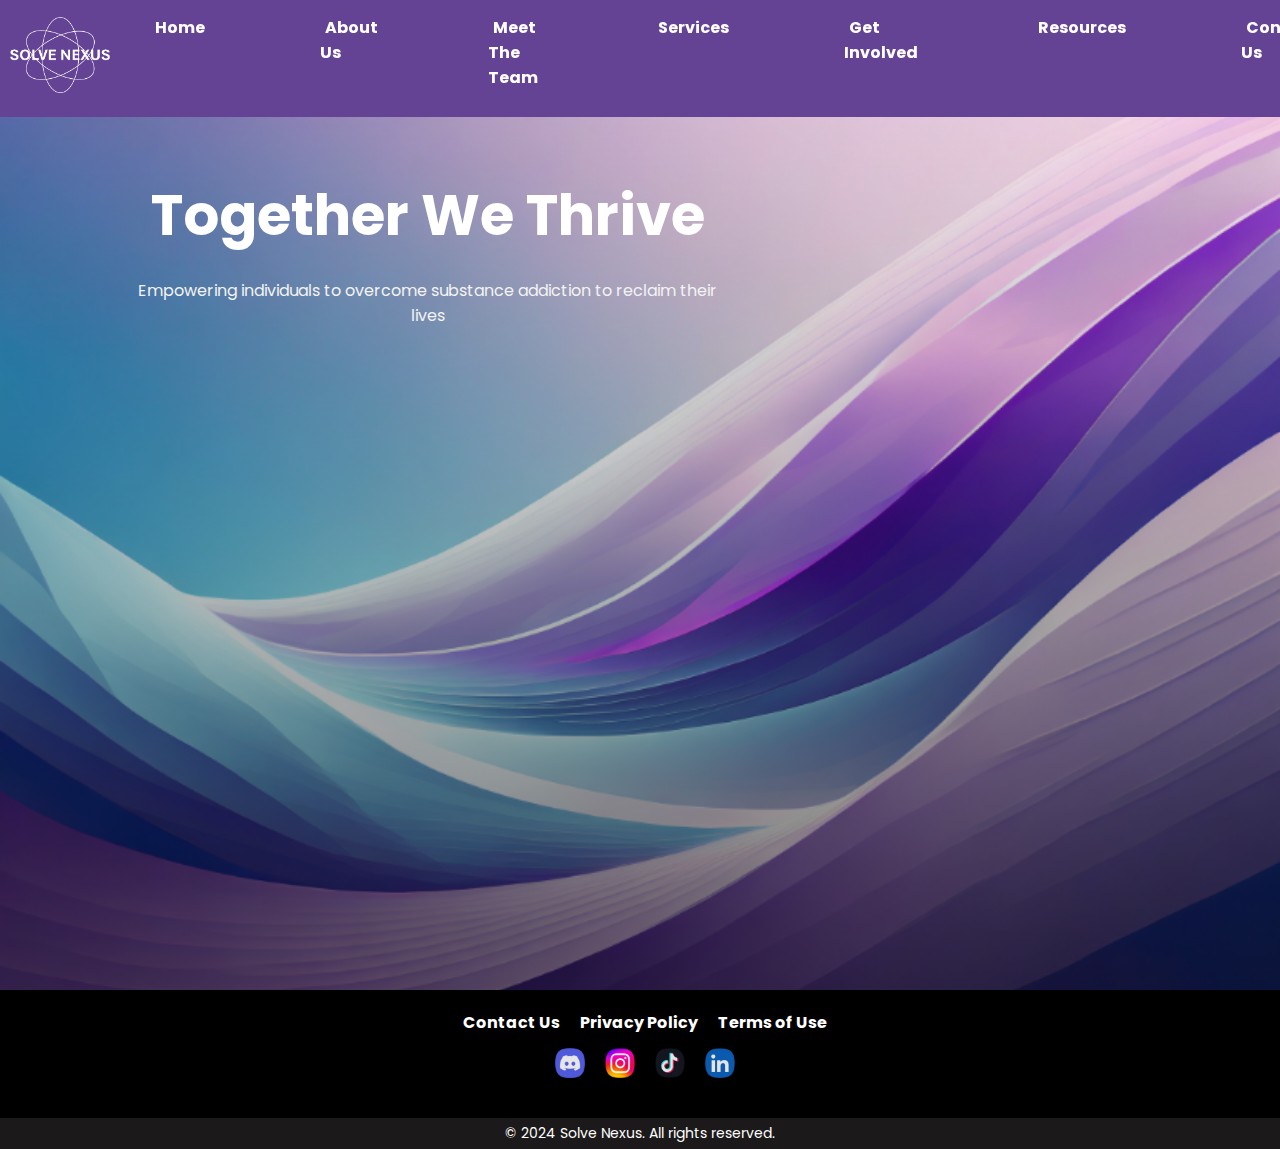
<file: index.html>
<!DOCTYPE html>
<html lang="en">
<head>
    <meta charset="UTF-8">
    <meta http-equiv="X-UA-Compatible" content="IE=edge">
    <meta name="viewport" content="width=device-width, initial-scale=1">
    <title>Solve Nexus - Together We Thrive</title>
    <link rel="stylesheet" href="https://cdnjs.cloudflare.com/ajax/libs/font-awesome/5.15.4/css/all.min.css" integrity="sha512-AAAAAAAAAAAAAAAAAAAAAAAAAAAAAAAAAAAAAAAAAAKA4zWg6bqjZOHLfOkMxrqTdV2t3g0N+Qo8g4mWtsI23bSrYExwE6PnjP6TzY9FjFfqYgZXJ/ZCGJN3tjz/3EQ==" crossorigin="anonymous" referrerpolicy="no-referrer" />
    <link rel="stylesheet" href="css/style1index.css">
    <link rel="stylesheet" href="css/styleall.css">
</head>
<body>
    <div class="container">
        <header>
            <div class="logo">
                <a href="index.html">
                <img src="images\slogo.jpg" alt="solve-nexus-logo">
            </a>
            </div>
            <nav>
                <ul class="navbar">
                    <li><a href="index.html" class="active">Home</a></li>
                    <li><a href="about.html">About Us</a></li>
                    <li><a href="meet-the-team.html">Meet The Team</a></li>
                    <li><a href="services.html">Services</a></li>
                    <li><a href="get-involved.html">Get Involved</a></li>
                    <li><a href="resources.html">Resources</a></li>
                    <li><a href="contact-us.html">Contact Us</a></li>
                </ul>
            </nav>
        </header>

        <div class="content-wrapper">
            <section class="intro">
                <h1>Together We Thrive</h1>
                <p>Empowering individuals to overcome substance addiction to reclaim their lives</p>
            </section>
            <aside class="solve-nexus-image"></aside>
        </div>
    </div>

    <!-- Add more sections below as needed -->

    <footer>
        <div class="footer-body">
            <i class="fas fa-gamepad"></i>
        </div>
        <nav>
            <ul>
                <li><a href="contact-us.html">Contact Us</a></li>
                <li><a href="privacy-policy.html">Privacy Policy</a></li>
                <li><a href="terms-of-use.html">Terms of Use</a></li> <!-- Add Terms of Use link -->
            </ul>
            <ul class="social-links">
                <li><a href="https://discord.com/invite/YUnXnMQMNh"><img src="images\discord.jpg" alt="Discord"></a></li>
                <li><a href="https://www.instagram.com/solve.nexus?igsh=dml6aHFiNjE1czU1"><img src="images\instagram.jpg" alt="Instagram"></a></li>
                <li><a href="https://www.tiktok.com/@solve.nexus?_t=8kGpHamMQk5&_r=1"><img src="images\TikTok.jpg" alt="TikTok"></a></li>
                <li><a href="https://www.linkedin.com/company/solve-nexus/"><img src="images\LinkedIn.jpg" alt="LinkedIn"></a></li>
            </ul>
        </nav>
        <div class="footer-bottom">
            <p>&copy; 2024 Solve Nexus. All rights reserved.</p>
        </div>
    </footer>
    <script async data-id="1265522571" id="chatling-embed-script" type="text/javascript" src="https://chatling.ai/js/embed.js"></script>
</body>
</html>
</file>
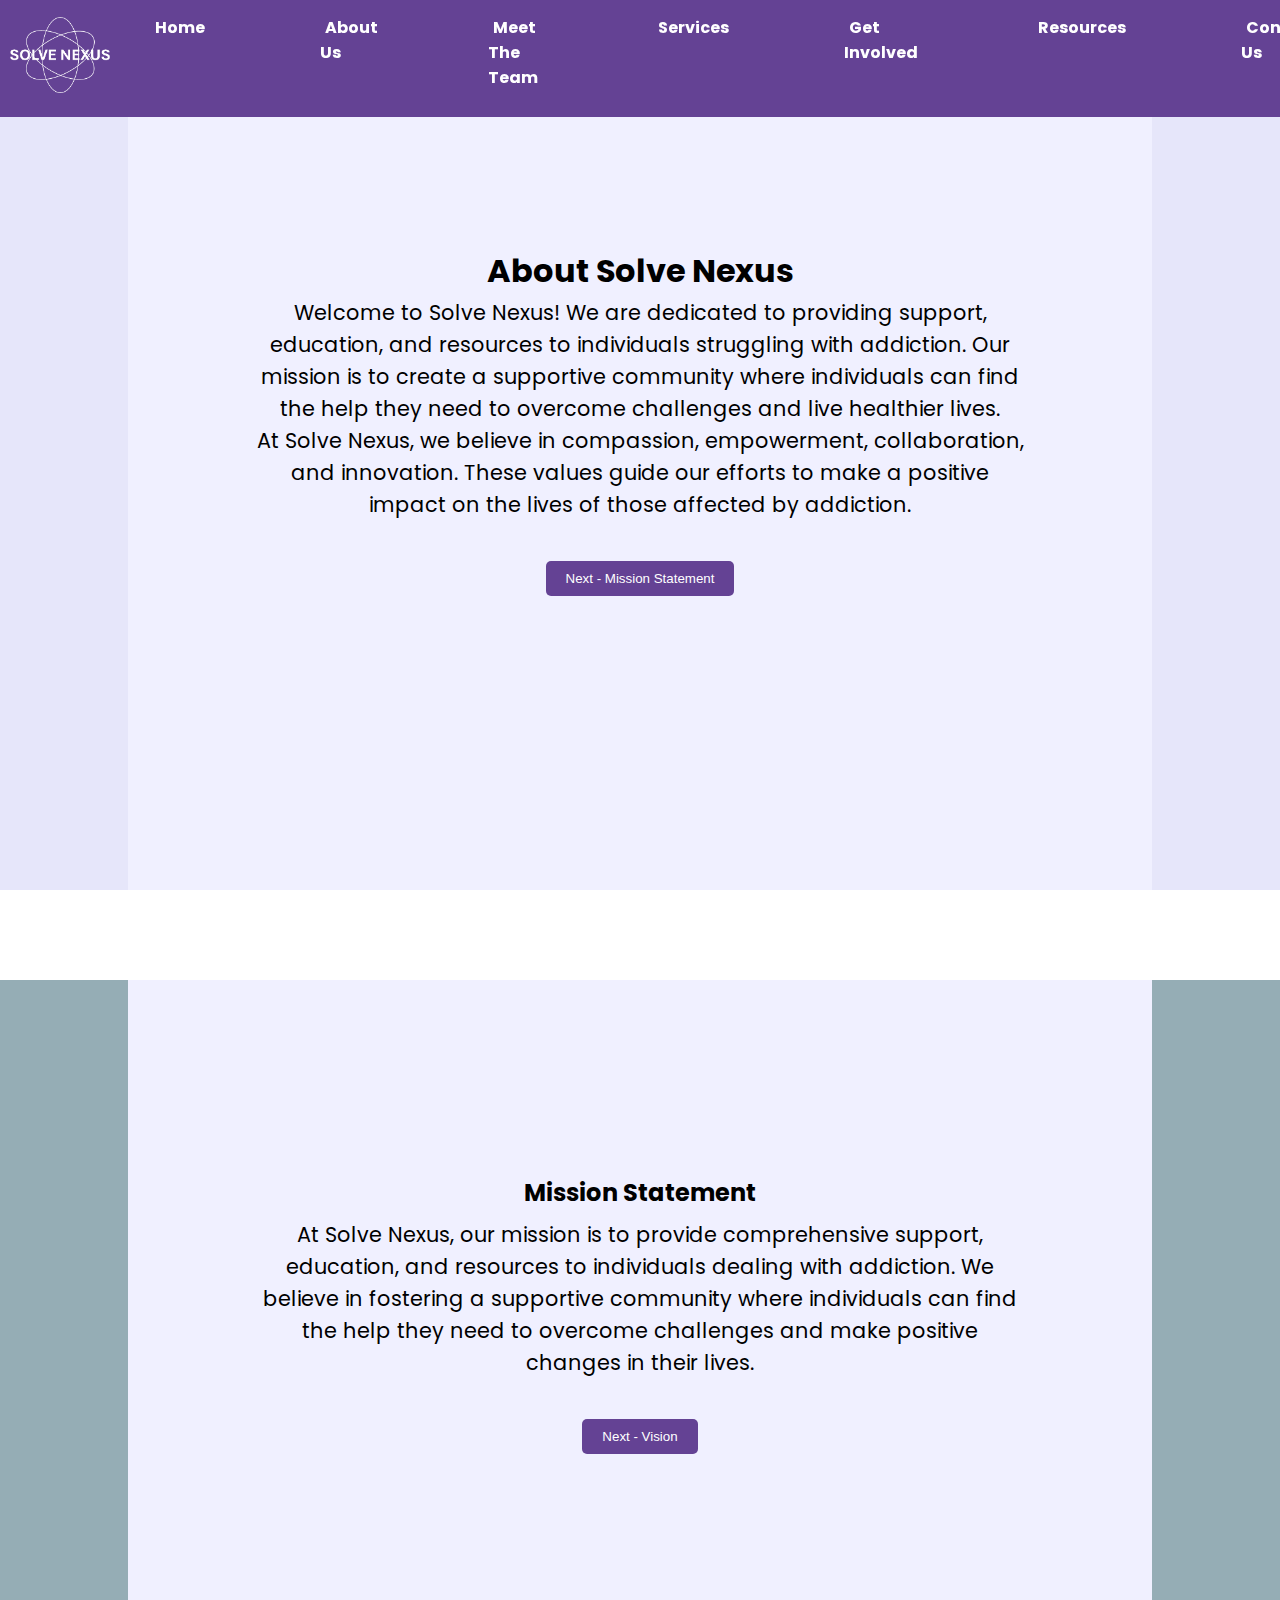
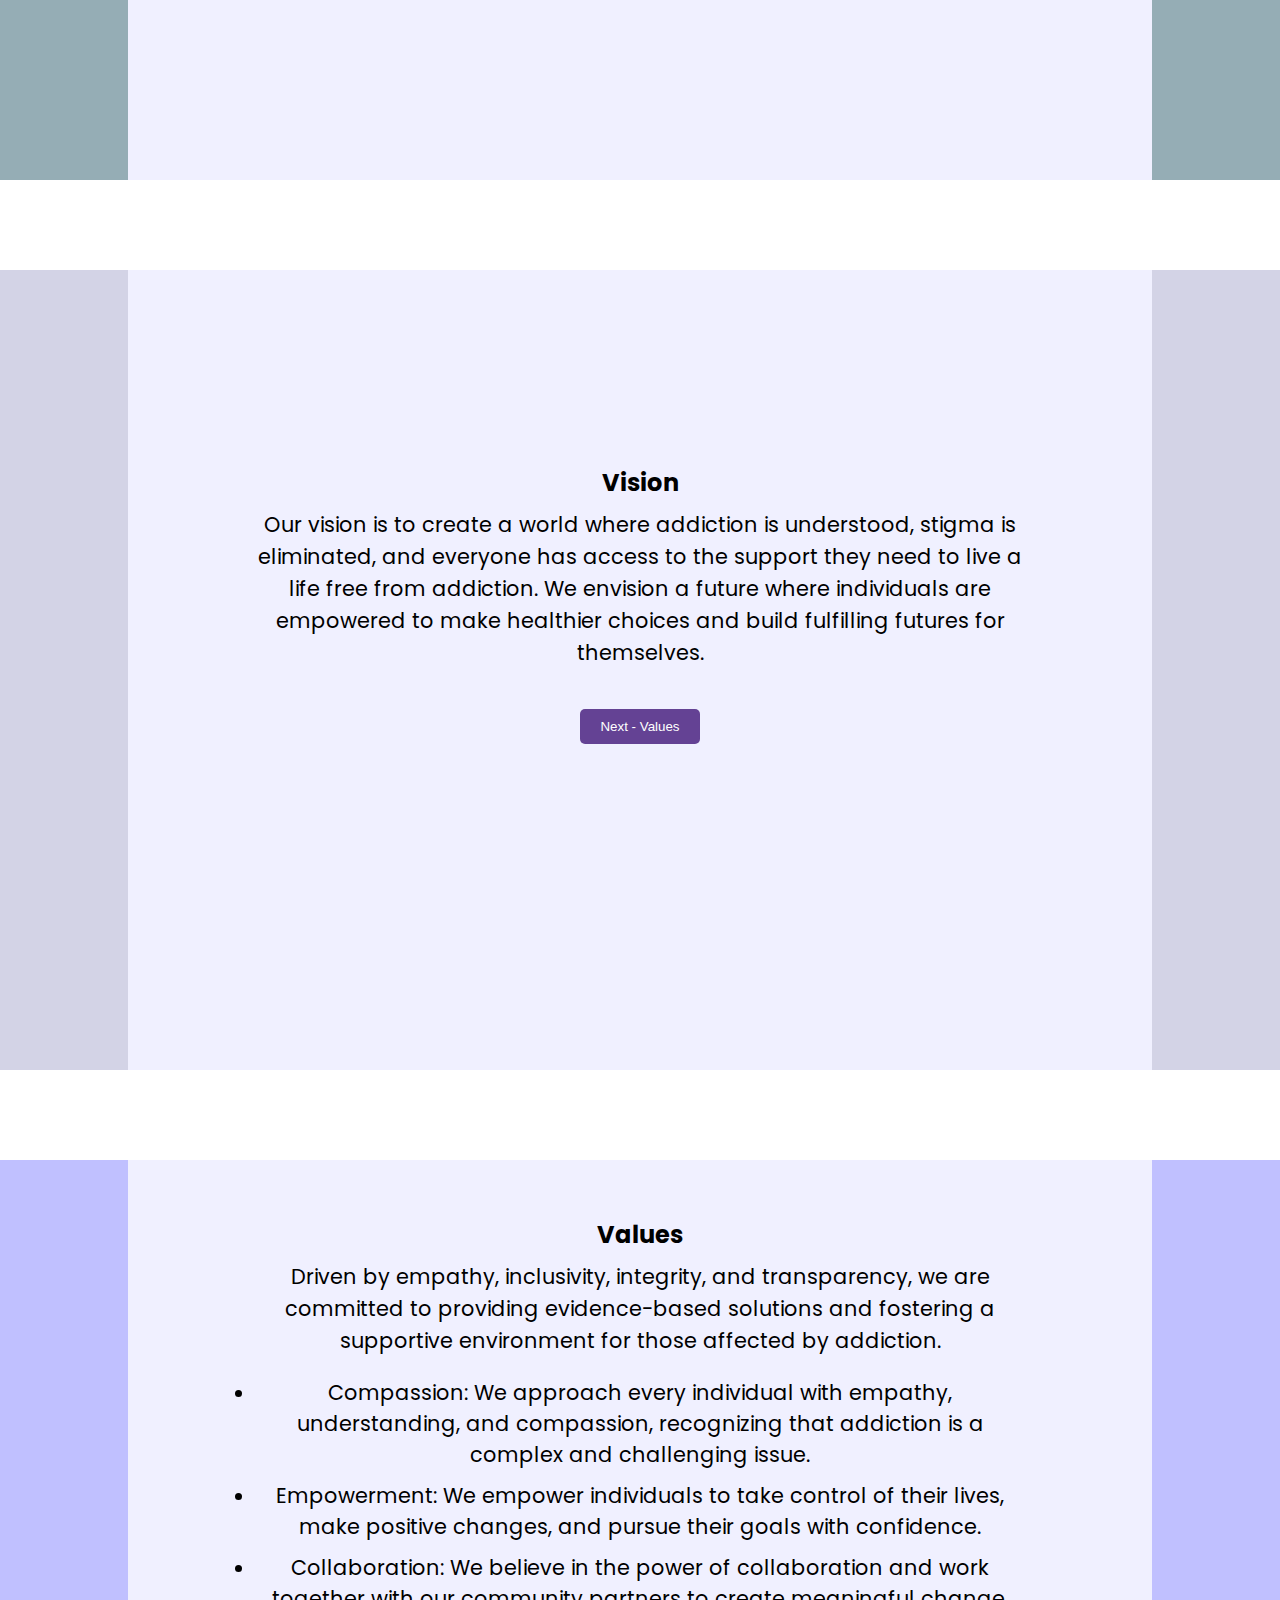
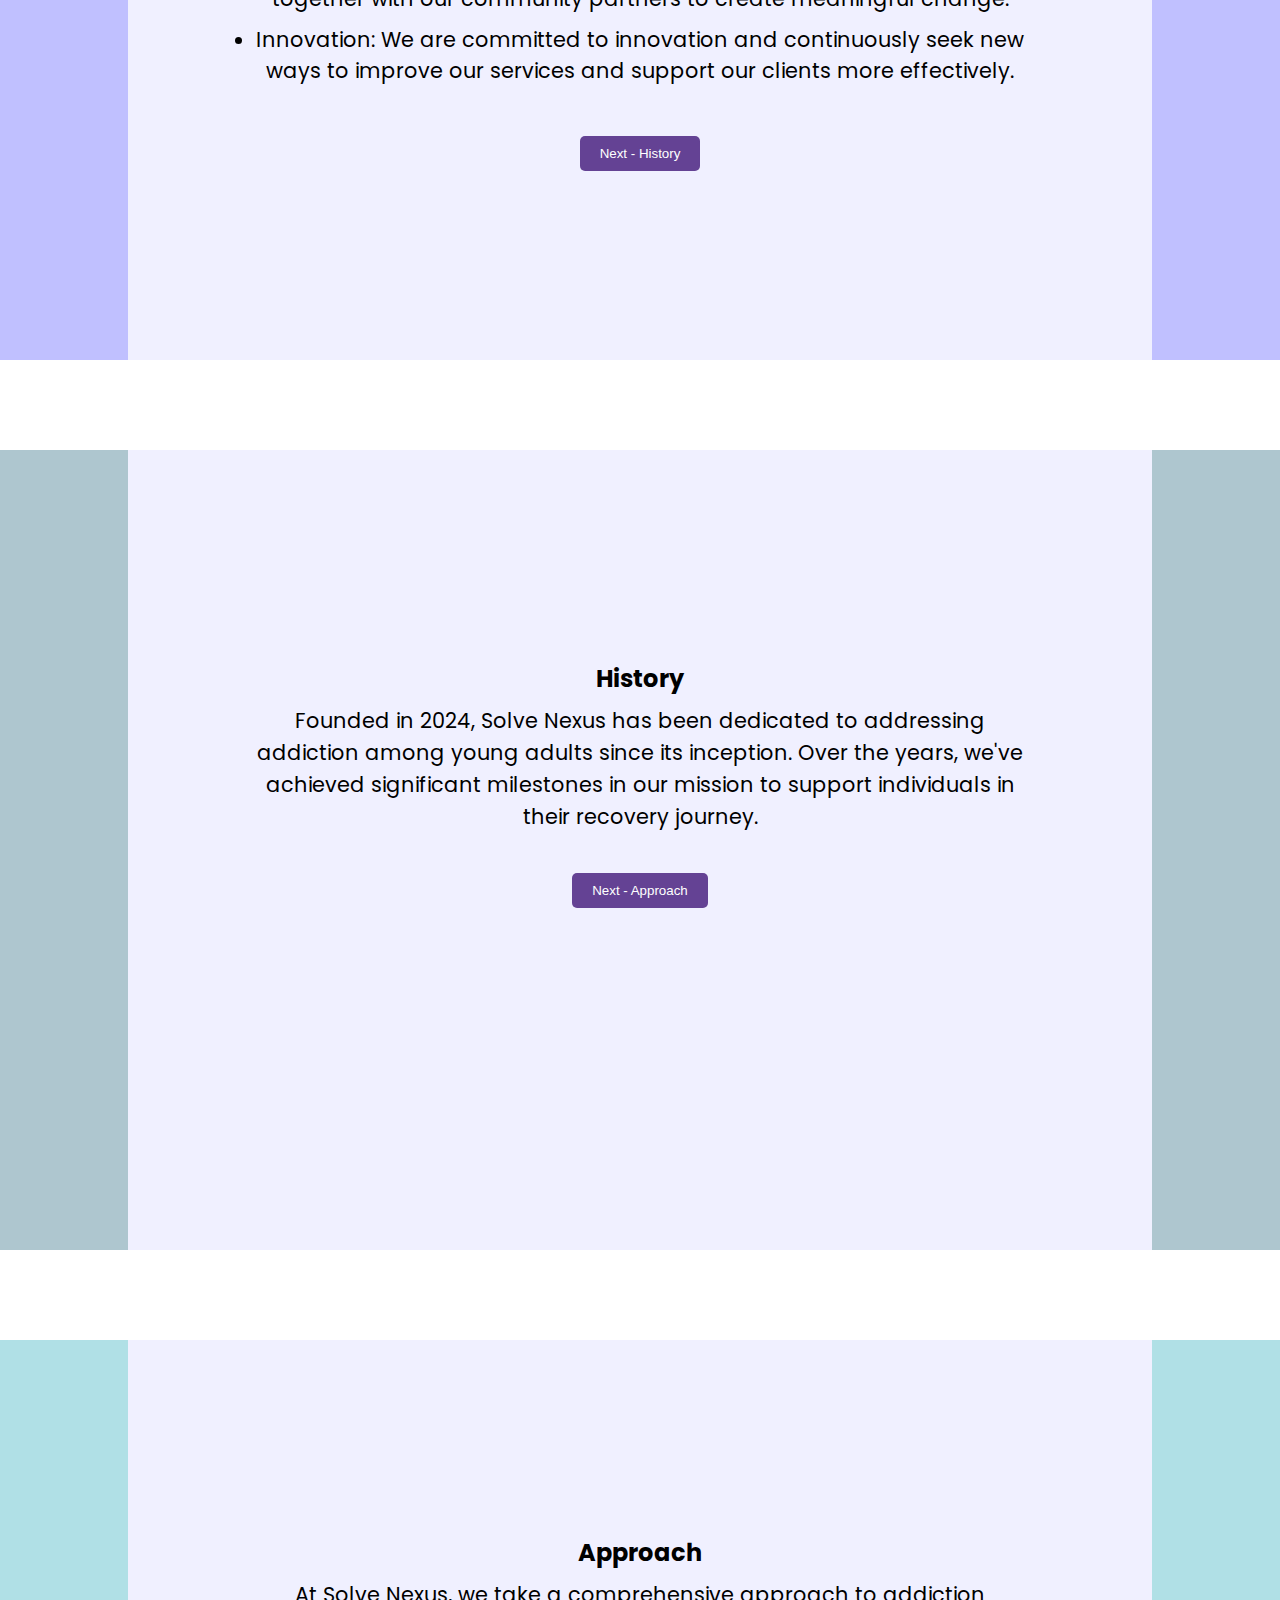
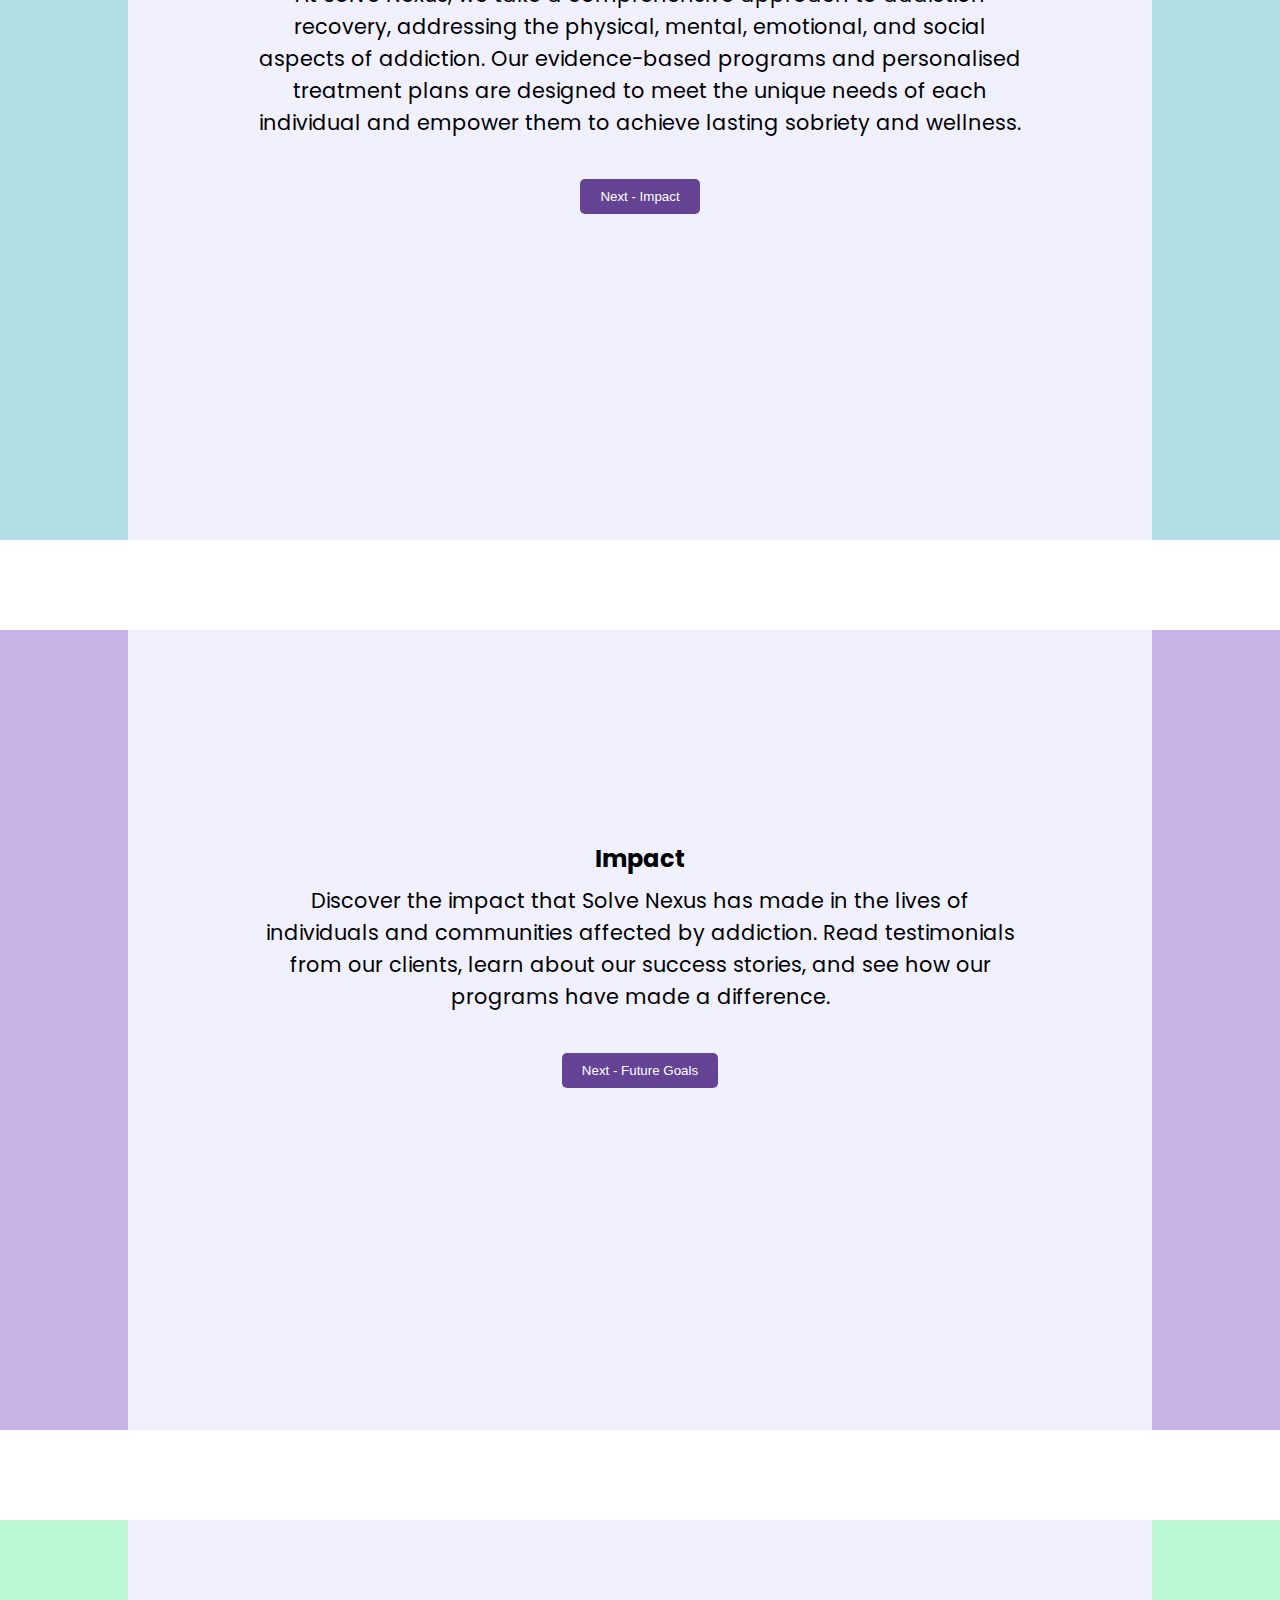
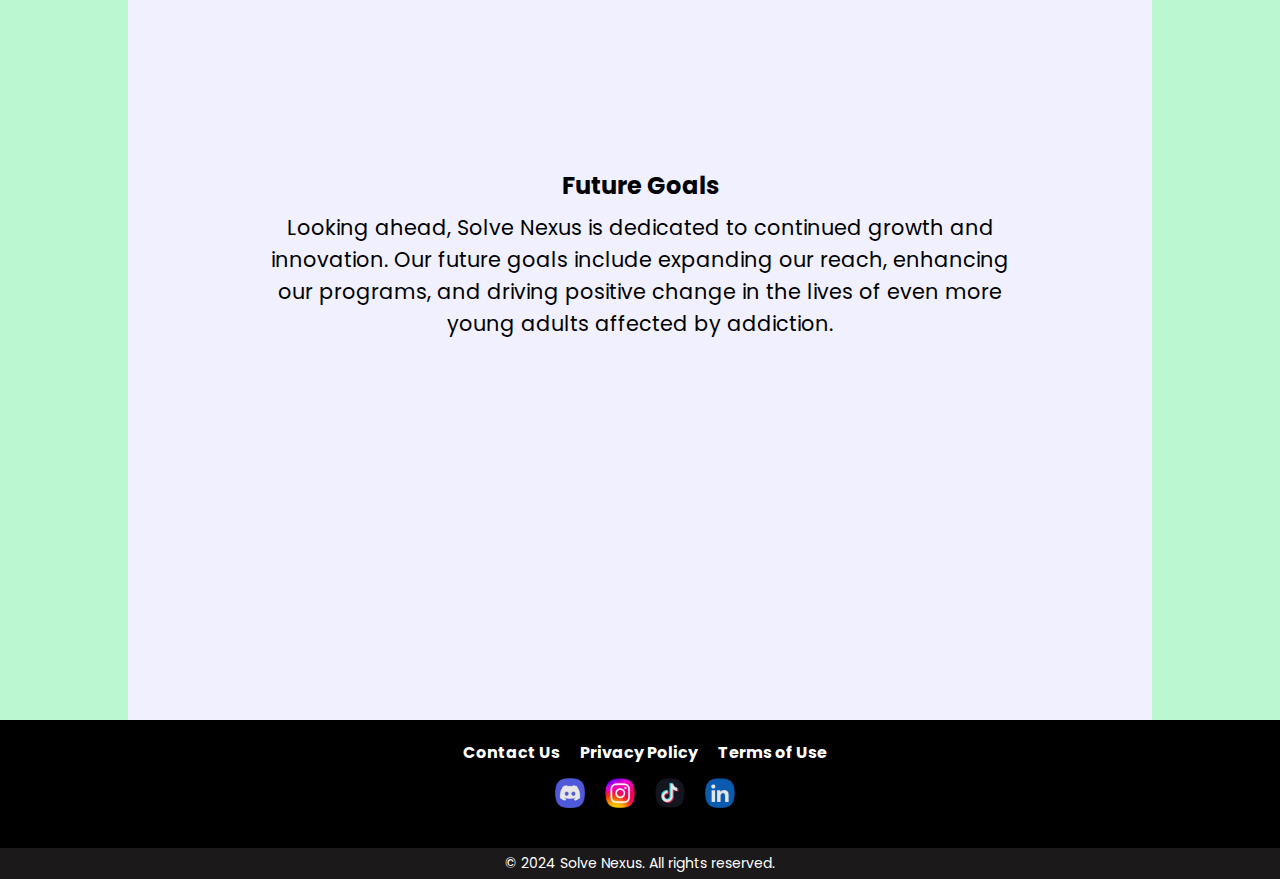
<file: about.html>
<!DOCTYPE html>
<html lang="en">
<head>
    <meta charset="UTF-8">
    <meta http-equiv="X-UA-Compatible" content="IE=edge">
    <meta name="viewport" content="width=device-width, initial-scale=1">
    <title>Solve Nexus - Empowering Recovery</title>
    <link rel="stylesheet" href="css/style1index copy.css">
    <link rel="stylesheet" href="css/styleall.css">
</head>
<body>
    <div class="container">
        <header>
            <div class="logo">
                <a href="index.html">
                    <img src="images\slogo.jpg" alt="solve-nexus-logo">
                </a>
            </div>
            <nav>
                <ul class="navbar">
                    <li><a href="index.html" class="active">Home</a></li>
                    <li><a href="about.html">About Us</a></li>
                    <li><a href="meet-the-team.html">Meet The Team</a></li>
                    <li><a href="services.html">Services</a></li>
                    <li><a href="get-involved.html">Get Involved</a></li>
                    <li><a href="resources.html">Resources</a></li>
                    <li><a href="contact-us.html">Contact Us</a></li>
                </ul>
            </nav>
        </header>

        <!-- Section 1: About Solve Nexus -->
        <section class="section section-1" id="section-1">
            <div class="content-wrapper">
                <div class="content-desc">
                    <h1>About Solve Nexus</h1>
                    <p>Welcome to Solve Nexus! We are dedicated to providing support, education, and resources to individuals struggling with addiction. Our mission is to create a supportive community where individuals can find the help they need to overcome challenges and live healthier lives.</p>
                    <p>At Solve Nexus, we believe in compassion, empowerment, collaboration, and innovation. These values guide our efforts to make a positive impact on the lives of those affected by addiction.</p>
                </div>
                <!-- Button to navigate to the next section -->
                <button class="button" onclick="toggleNextSectionVisibility('section-2')">Next - Mission Statement</button>
            </div>
        </section>

        <!-- Section 2: Mission Statement -->
        <section class="section section-2" id="section-2">
            <div class="content-wrapper">
                <div class="content-desc">
                    <h2>Mission Statement</h2>
                    <p>At Solve Nexus, our mission is to provide comprehensive support, education, and resources to individuals dealing with addiction. We believe in fostering a supportive community where individuals can find the help they need to overcome challenges and make positive changes in their lives.</p>
                </div>
                <!-- Button to navigate to the next section -->
                <button class="button" onclick="toggleNextSectionVisibility('section-3')">Next - Vision</button>
            </div>
        </section>

        <!-- Section 3: Vision -->
        <section class="section section-3" id="section-3">
            <div class="content-wrapper">
                <div class="content-desc">
                    <h2>Vision</h2>
                    <p>Our vision is to create a world where addiction is understood, stigma is eliminated, and everyone has access to the support they need to live a life free from addiction. We envision a future where individuals are empowered to make healthier choices and build fulfilling futures for themselves.</p>
                </div>
                <!-- Button to navigate to the next section -->
                <button class="button" onclick="toggleNextSectionVisibility('section-4')">Next - Values</button>
            </div>
        </section>

        <!-- Section 4: Values -->
        <section class="section section-4" id="section-4">
            <div class="content-wrapper">
                <div class="content-desc">
                    <h2>Values</h2>
                    <p>Driven by empathy, inclusivity, integrity, and transparency, we are committed to providing evidence-based solutions and fostering a supportive environment for those affected by addiction.</p>
                    <ul>
                        <li>Compassion: We approach every individual with empathy, understanding, and compassion, recognizing that addiction is a complex and challenging issue.</li>
                        <li>Empowerment: We empower individuals to take control of their lives, make positive changes, and pursue their goals with confidence.</li>
                        <li>Collaboration: We believe in the power of collaboration and work together with our community partners to create meaningful change.</li>
                        <li>Innovation: We are committed to innovation and continuously seek new ways to improve our services and support our clients more effectively.</li>
                    </ul>
                </div>
                <!-- Button to navigate to the next section -->
                <button class="button" onclick="toggleNextSectionVisibility('section-5')">Next - History</button>
            </div>
        </section>

        <!-- Section 5: History -->
        <section class="section section-5" id="section-5">
            <div class="content-wrapper">
                <div class="content-desc">
                    <h2>History</h2>
                    <p>Founded in 2024, Solve Nexus has been dedicated to addressing addiction among young adults since its inception. Over the years, we've achieved significant milestones in our mission to support individuals in their recovery journey.</p>
                </div>
                <!-- Button to navigate to the next section -->
                <button class="button" onclick="toggleNextSectionVisibility('section-6')">Next - Approach</button>
            </div>
        </section>

        <!-- Section 6: Approach -->
        <section class="section section-6" id="section-6">
            <div class="content-wrapper">
                <div class="content-desc">
                    <h2>Approach</h2>
                    <p>At Solve Nexus, we take a comprehensive approach to addiction recovery, addressing the physical, mental, emotional, and social aspects of addiction. Our evidence-based programs and personalised treatment plans are designed to meet the unique needs of each individual and empower them to achieve lasting sobriety and wellness.</p>
                </div>
                <!-- Button to navigate to the next section -->
                <button class="button" onclick="toggleNextSectionVisibility('section-7')">Next - Impact</button>
            </div>
        </section>

        <!-- Section 7: Impact -->
        <section class="section section-7" id="section-7">
            <div class="content-wrapper">
                <div class="content-desc">
                    <h2>Impact</h2>
                    <p>Discover the impact that Solve Nexus has made in the lives of individuals and communities affected by addiction. Read testimonials from our clients, learn about our success stories, and see how our programs have made a difference.</p>
                </div>
                <!-- Button to navigate to the next section -->
                <button class="button" onclick="toggleNextSectionVisibility('section-8')">Next - Future Goals</button>
            </div>
        </section>

        <!-- Section 8: Future Goals -->
        <section class="section section-8" id="section-8">
            <div class="content-wrapper">
                <div class="content-desc">
                    <h2>Future Goals</h2>
                    <p>Looking ahead, Solve Nexus is dedicated to continued growth and innovation. Our future goals include expanding our reach, enhancing our programs, and driving positive change in the lives of even more young adults affected by addiction.</p>
                </div>
            </div>
        </section>

        <!-- Footer Section -->
        <footer>
            <div class="footer-body">
                <i class="fas fa-gamepad"></i>
            </div>
            <nav>
                <ul>
                    <li><a href="contact-us.html">Contact Us</a></li>
                    <li><a href="privacy-policy.html">Privacy Policy</a></li>
                    <li><a href="terms-of-use.html">Terms of Use</a></li> <!-- Add Terms of Use link -->
                </ul>
                <ul class="social-links">
                    <li><a href="https://discord.com/invite/YUnXnMQMNh"><img src="images\discord.jpg" alt="Discord"></a></li>
                    <li><a href="https://www.instagram.com/solve.nexus?igsh=dml6aHFiNjE1czU1"><img src="images\instagram.jpg" alt="Instagram"></a></li>
                    <li><a href="https://www.tiktok.com/@solve.nexus?_t=8kGpHamMQk5&_r=1"><img src="images\TikTok.jpg" alt="TikTok"></a></li>
                    <li><a href="https://www.linkedin.com/company/solve-nexus/"><img src="images\LinkedIn.jpg" alt="LinkedIn"></a></li>
                </ul>
            </nav>
            <div class="footer-bottom">
                <p>&copy; 2024 Solve Nexus. All rights reserved.</p>
            </div>
        </footer>

        <!-- JavaScript for showing footer when scrolled to the bottom -->
        <script>

function toggleNextSectionVisibility(currentSectionId) {
    var currentSection = document.getElementById(currentSectionId);
    var nextSection = currentSection.nextElementSibling;

    // Find the next section with class "section"
    while (nextSection && !nextSection.classList.contains('section')) {
        nextSection = nextSection.nextElementSibling;
    }

    if (nextSection) {
        window.scrollTo({
            top: nextSection.offsetTop,
            behavior: 'smooth'
        });
    }
}

</script>
<script async data-id="1265522571" id="chatling-embed-script" type="text/javascript" src="https://chatling.ai/js/embed.js"></script>
    </div>
</body>
</html>
</file>
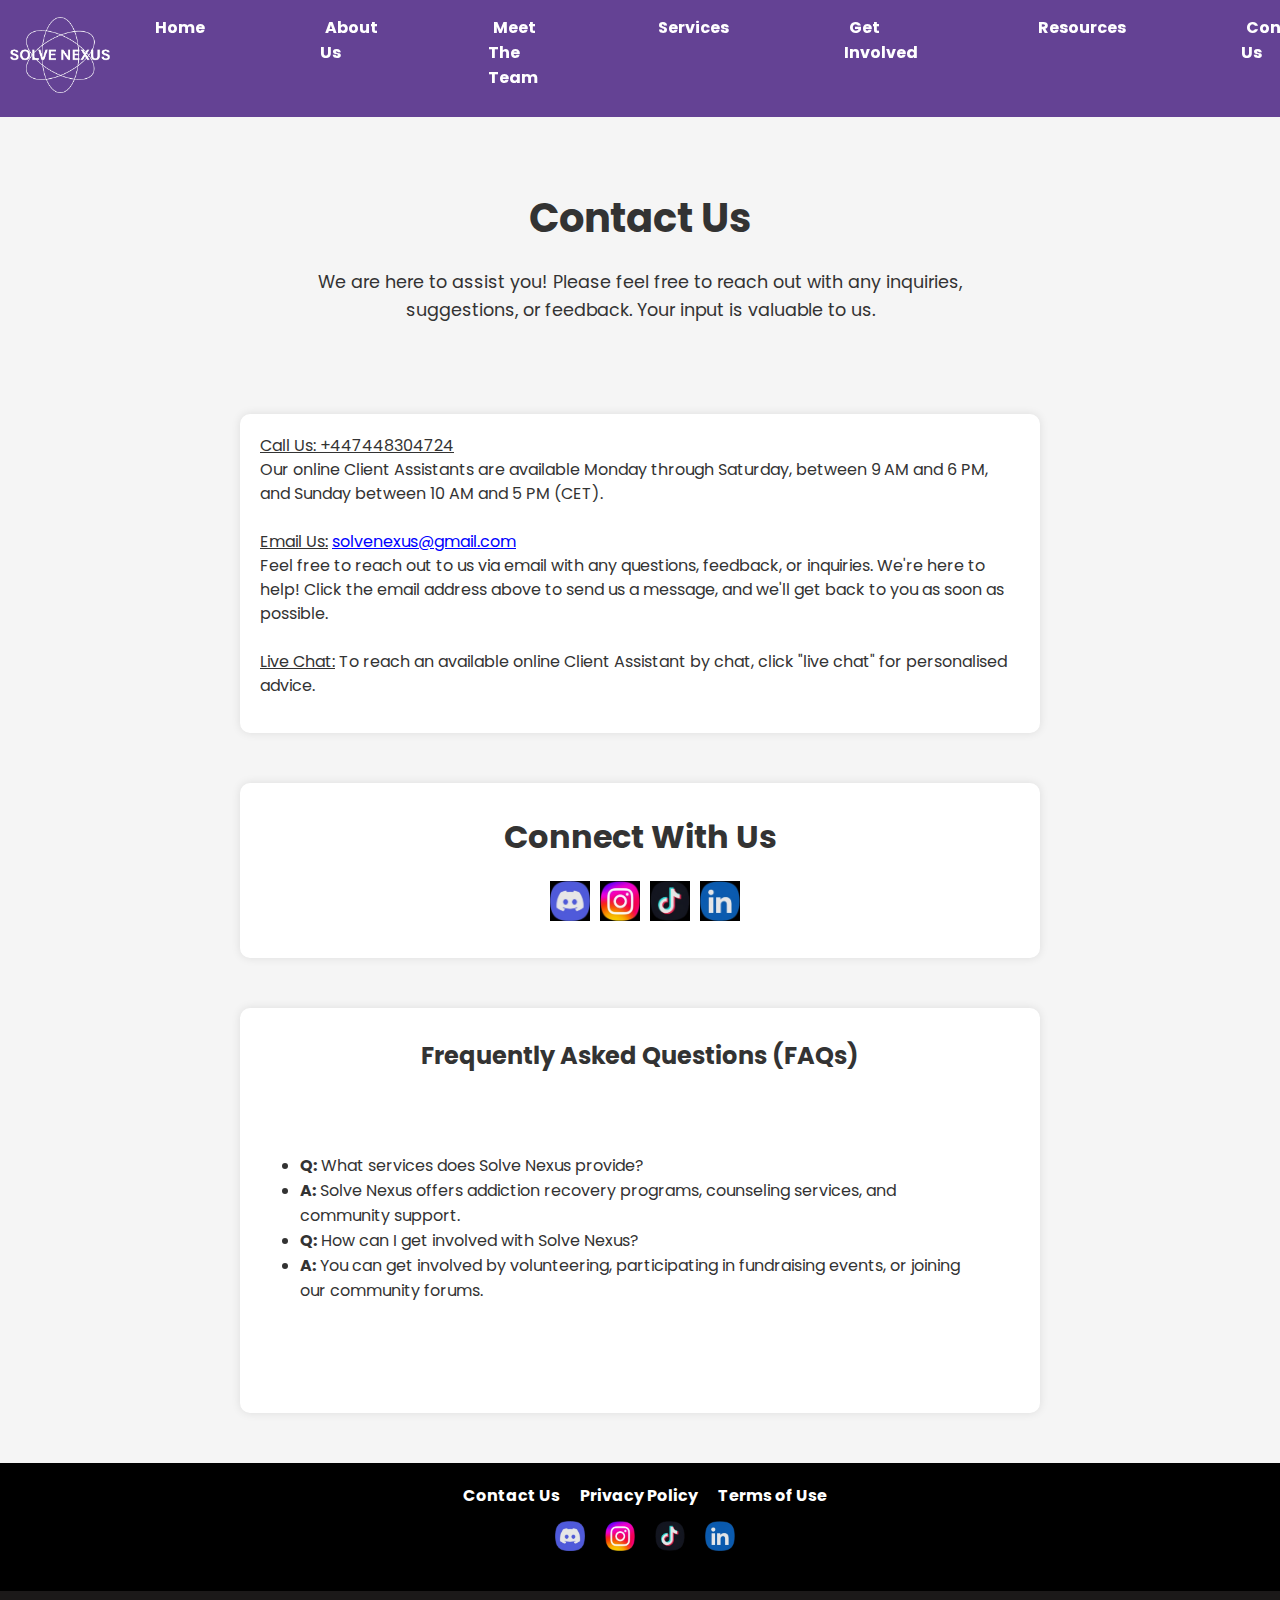
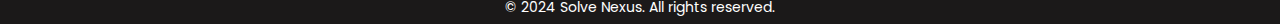
<file: contact-us.html>
<!DOCTYPE html>
<html lang="en">
<head>
    <meta charset="UTF-8">
    <meta http-equiv="X-UA-Compatible" content="IE=edge">
    <meta name="viewport" content="width=device-width, initial-scale=1.0">
    <title>Contact Solve Nexus</title>
    <link rel="stylesheet" href="css/style5contact.css">
    <link rel="stylesheet" href="css/styleall.css">
</head>
<body>
    <div class="container">
        <header>
            <div class="logo">
                <a href="index.html">
                    <img src="images\slogo.jpg" alt="solve-nexus-logo">
                </a>
            </div>
            <nav>
                <ul class="navbar">
                    <li><a href="index.html">Home</a></li>
                    <li><a href="about.html">About Us</a></li>
                    <li><a href="meet-the-team.html">Meet The Team</a></li>
                    <li><a href="services.html">Services</a></li>
                    <li><a href="get-involved.html">Get Involved</a></li>
                    <li><a href="resources.html">Resources</a></li>
                    <li><a href="contact-us.html" class="active">Contact Us</a></li>
                </ul>
            </nav>
        </header>

        <div class="content-wrapper">
            <div class="content-desc no-box"> <!-- Removed the "no-box" class -->
                <h1>Contact Us</h1>
                <p>We are here to assist you! Please feel free to reach out with any inquiries, suggestions, or feedback. Your input is valuable to us.</p>
            </div>
        </div>        

        <div class="contact-info-box">
            <p>
                <u><span class="contact-header">Call Us: +447448304724</span></u><br>
                Our online Client Assistants are available Monday through Saturday, between 9 AM and 6 PM, and Sunday between 10 AM and 5 PM (CET). <br><br>
                <span class="contact-header"><u>Email Us:</u></span> <a href="mailto:solvenexus@gmail.com">solvenexus@gmail.com</a> <br>
                Feel free to reach out to us via email with any questions, feedback, or inquiries. We're here to help! Click the email address above to send us a message, and we'll get back to you as soon as possible. <br><br>
                <span class="contact-header"><u>Live Chat:</u></span> To reach an available online Client Assistant by chat, click "live chat" for personalised advice.
            </p>
        </div>

        <div class="connect-container">
            <h2>Connect With Us</h2>
            <ul class="connect-social-links"> <!-- Change class name to match CSS -->
                <li><a href="https://discord.com/invite/YUnXnMQMNh"><img src="images\discord.jpg" alt="Discord"></a></li>
                <li><a href="https://www.instagram.com/solve.nexus?igsh=dml6aHFiNjE1czU1"><img src="images\instagram.jpg" alt="Instagram"></a></li>
                <li><a href="https://www.tiktok.com/@solve.nexus?_t=8kGpHamMQk5&_r=1"><img src="images\TikTok.jpg" alt="TikTok"></a></li>
                <li><a href="https://www.linkedin.com/company/solve-nexus/"><img src="images\LinkedIn.jpg" alt="LinkedIn"></a></li>
            </ul>
        </div>        
        

<!-- FAQs Section -->
<div class="content-wrapper">
    <div class="content-desc">
        <h2>Frequently Asked Questions (FAQs)</h2>
        <ul class="faqs"> <!-- Add the "faqs" class here -->
            <li><strong>Q:</strong> What services does Solve Nexus provide?</li>
            <li><strong>A:</strong> Solve Nexus offers addiction recovery programs, counseling services, and community support.</li>
            <li><strong>Q:</strong> How can I get involved with Solve Nexus?</li>
            <li><strong>A:</strong> You can get involved by volunteering, participating in fundraising events, or joining our community forums.</li>
            <!-- Add more FAQ items as needed -->
        </ul>
    </div>
</div>


<footer>
    <div class="footer-body">
        <i class="fas fa-gamepad"></i>
    </div>
    <nav>
        <ul>
            <li><a href="contact-us.html">Contact Us</a></li>
            <li><a href="privacy-policy.html">Privacy Policy</a></li>
            <li><a href="terms-of-use.html">Terms of Use</a></li> <!-- Add Terms of Use link -->
        </ul>
        <ul class="social-links">
            <li><a href="https://discord.com/invite/YUnXnMQMNh"><img src="images\discord.jpg" alt="Discord"></a></li>
            <li><a href="https://www.instagram.com/solve.nexus?igsh=dml6aHFiNjE1czU1"><img src="images\instagram.jpg" alt="Instagram"></a></li>
            <li><a href="https://www.tiktok.com/@solve.nexus?_t=8kGpHamMQk5&_r=1"><img src="images\TikTok.jpg" alt="TikTok"></a></li>
            <li><a href="https://www.linkedin.com/company/solve-nexus/"><img src="images\LinkedIn.jpg" alt="LinkedIn"></a></li>
        </ul>
    </nav>
    <div class="footer-bottom">
            <p>&copy; 2024 Solve Nexus. All rights reserved.</p>
        </div>
    </footer>
    <script async data-id="1265522571" id="chatling-embed-script" type="text/javascript" src="https://chatling.ai/js/embed.js"></script>
</body>
</html>
</file>
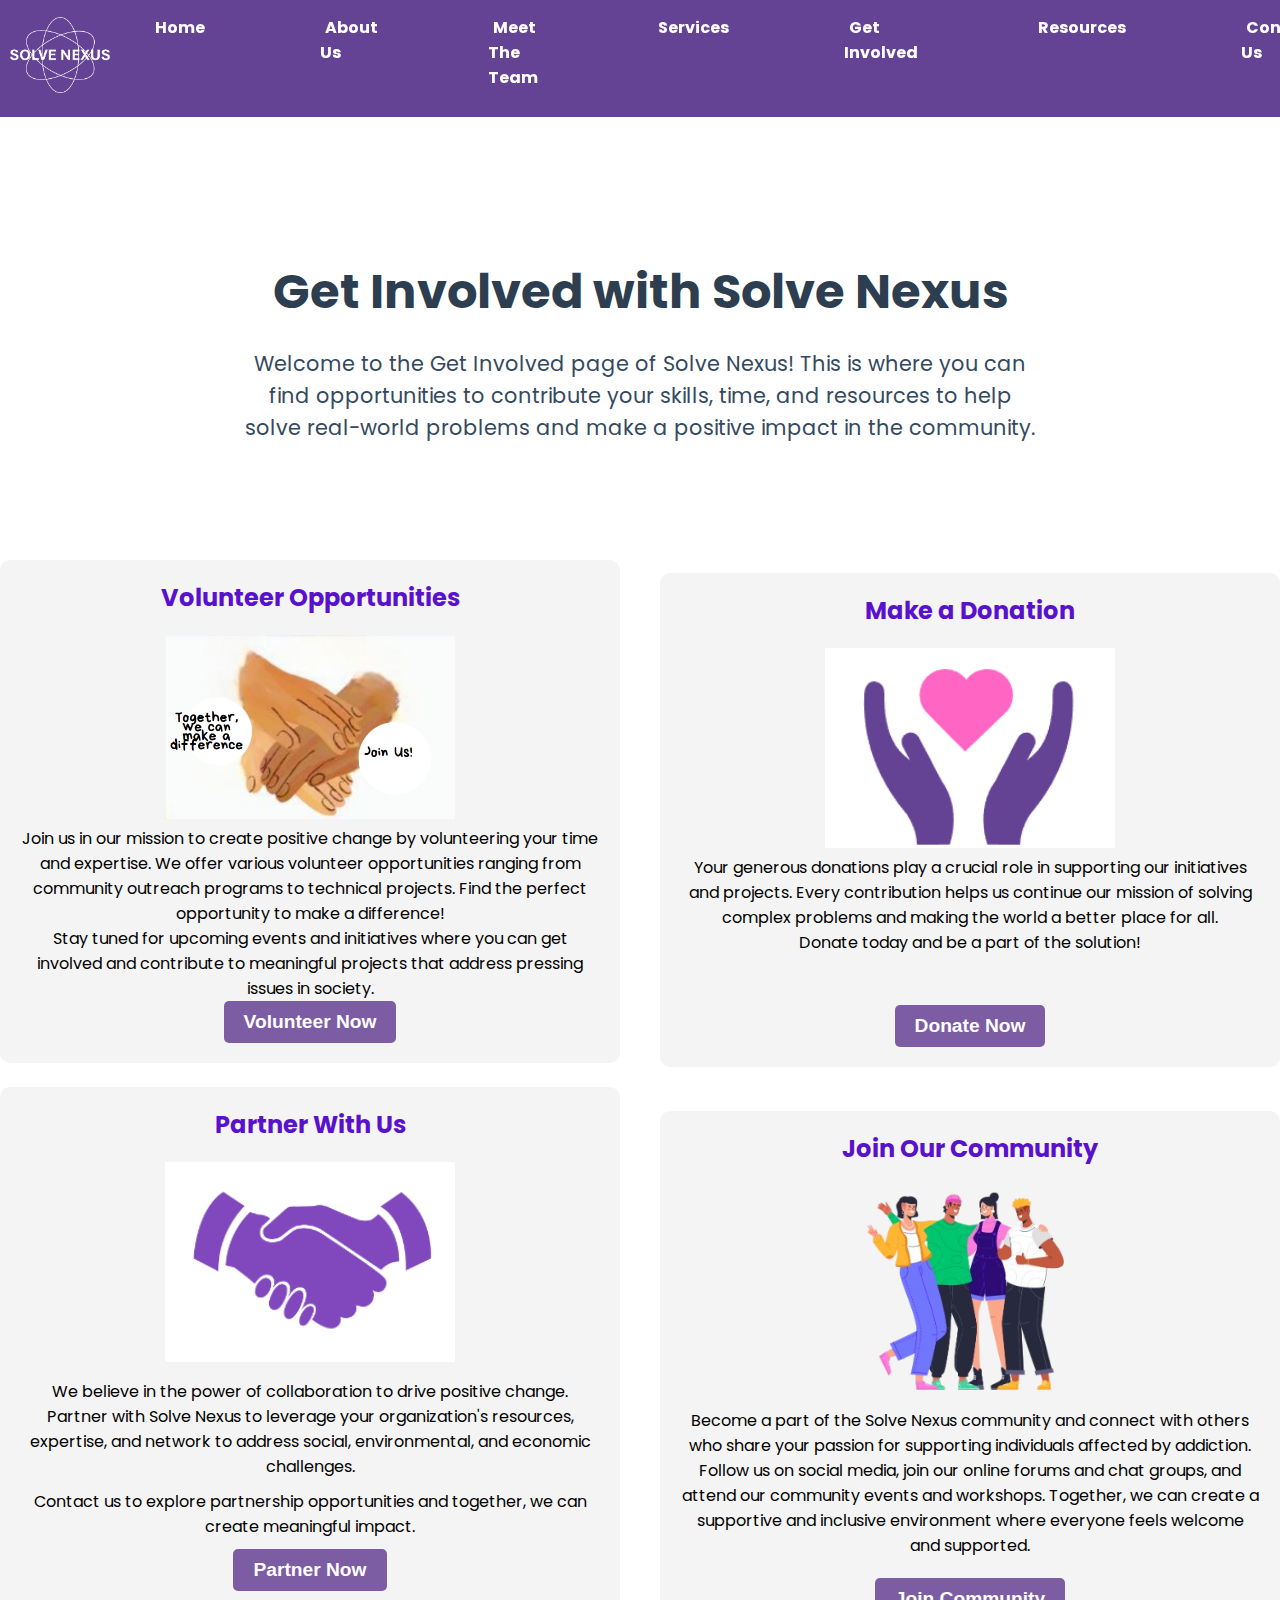
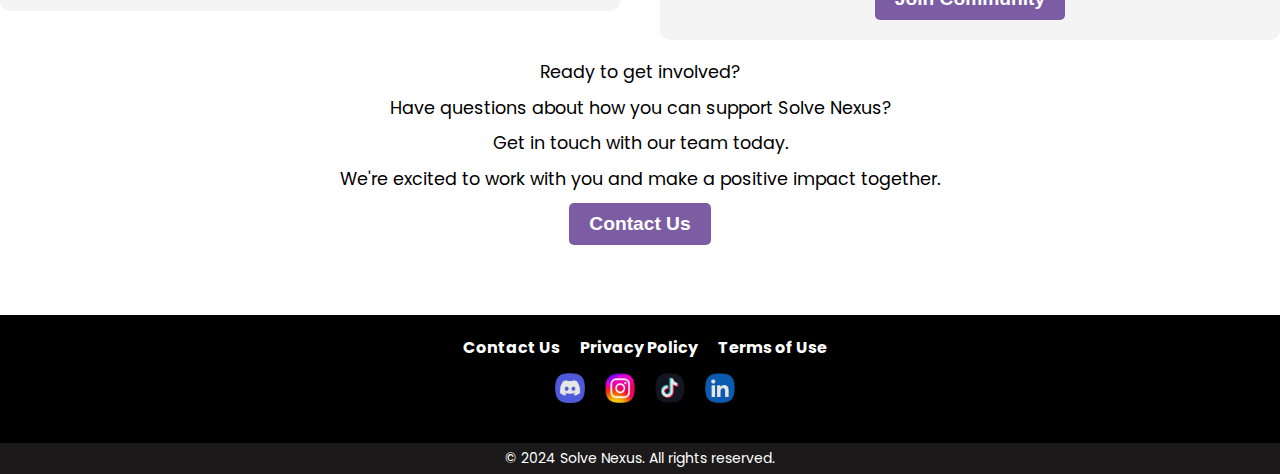
<file: get-involved.html>
<!DOCTYPE html>
<html lang="en">
<head>
    <meta charset="UTF-8">
    <meta http-equiv="X-UA-Compatible" content="IE=edge">
    <meta name="viewport" content="width=device-width, initial-scale=1">
    <title>Get Involved with Solve Nexus</title>
    <link rel="stylesheet" href="css/styleinvolved.css">
    <link rel="stylesheet" href="css/styleall.css">
</head>
<body>
    <div class="container">
        <header>
            <div class="logo">
                <a href="index.html">
                    <img src="images/slogo.jpg" alt="solve-nexus-logo">
                </a>
            </div>
            <nav>
                <ul class="navbar">
                    <li><a href="index.html" class="active">Home</a></li>
                    <li><a href="about.html">About Us</a></li>
                    <li><a href="meet-the-team.html">Meet The Team</a></li>
                    <li><a href="services.html">Services</a></li>
                    <li><a href="get-involved.html">Get Involved</a></li>
                    <li><a href="resources.html">Resources</a></li>
                    <li><a href="contact-us.html">Contact Us</a></li>
                </ul>
            </nav>
        </header>

        <div class="content-wrapper">
            <div class="content-desc">
                <h1>Get Involved with Solve Nexus</h1>
                <p>Welcome to the Get Involved page of Solve Nexus! This is where you can find opportunities to contribute your skills, time, and resources to help solve real-world problems and make a positive impact in the community.</p>
            </div>
        </div>

        <!-- Volunteer Opportunities Section -->
        <section class="section-1">
            <div class="section-1-wrapper">
                <h2>Volunteer Opportunities</h2>
                <img src="images\volunteer.jpg" alt="Volunteer Image">
                <p>Join us in our mission to create positive change by volunteering your time and expertise. We offer various volunteer opportunities ranging from community outreach programs to technical projects. Find the perfect opportunity to make a difference!</p>
                <p>Stay tuned for upcoming events and initiatives where you can get involved and contribute to meaningful projects that address pressing issues in society.</p>
                <button class="btn volunteer-btn"><a href="volunteer-info.html">Volunteer Now</a></button> <!-- Redirect to volunteer-info.html -->
            </div>
        </section>

        <!-- Donation Section -->
        <section class="section-2">
            <div class="section-2-wrapper">
                <h2>Make a Donation</h2>
                <img src="images\donate.jpg" alt="Donation Image">
                <p>Your generous donations play a crucial role in supporting our initiatives and projects. Every contribution helps us continue our mission of solving complex problems and making the world a better place for all.</p>
                <p>Donate today and be a part of the solution!</p>
                <button class="btn donate-btn">Donate Now</button>
            </div>
        </section>

        <!-- Partner With Us Section -->
        <section class="section-3">
            <div class="section-3-wrapper">
                <h2>Partner With Us</h2>
                <img src="images\parnter.jpg" alt="Partner Image">
                <p>We believe in the power of collaboration to drive positive change. Partner with Solve Nexus to leverage your organization's resources, expertise, and network to address social, environmental, and economic challenges.</p>
                <p>Contact us to explore partnership opportunities and together, we can create meaningful impact.</p>
                <button class="btn partner-btn"><a href="partner-info.html">Partner Now</a></button> <!-- Redirect to partner-info.html -->
            </div>
        </section>

        <section class="section-4">
            <div class="section-4-wrapper">
                <h2>Join Our Community</h2>
                <img src="images\community.jpg" alt="Community Image">
                <p>Become a part of the Solve Nexus community and connect with others who share your passion for supporting individuals affected by addiction. Follow us on social media, join our online forums and chat groups, and attend our community events and workshops. Together, we can create a supportive and inclusive environment where everyone feels welcome and supported.</p>
                <button class="btn"><a href="https://discord.com/invite/YUnXnMQMNh" target="_blank">Join Community</a></button>
            </div>
        </section>

        <section class="section-5">
            <div class="section-5-wrapper">
                <p>Ready to get involved?</p>
                <p>Have questions about how you can support Solve Nexus?</p>
                <p>Get in touch with our team today.</p>
                <p>We're excited to work with you and make a positive impact together.</p>
                <button class="btn"><a href="mailto:solvenexus@gmail.com">Contact Us</a></button>
            </div>
        </section>
    </div>        

    
    <!-- Footer Section -->
    <footer>
        <div class="footer-body">
            <i class="fas fa-gamepad"></i>
        </div>
        <nav>
            <ul>
                <li><a href="contact-us.html">Contact Us</a></li>
                <li><a href="privacy-policy.html">Privacy Policy</a></li>
                <li><a href="terms-of-use.html">Terms of Use</a></li> <!-- Add Terms of Use link -->
            </ul>
            <ul class="social-links">
                <li><a href="https://discord.com/invite/YUnXnMQMNh"><img src="images\discord.jpg" alt="Discord"></a></li>
                <li><a href="https://www.instagram.com/solve.nexus?igsh=dml6aHFiNjE1czU1"><img src="images\instagram.jpg" alt="Instagram"></a></li>
                <li><a href="https://www.tiktok.com/@solve.nexus?_t=8kGpHamMQk5&_r=1"><img src="images\TikTok.jpg" alt="TikTok"></a></li>
                <li><a href="https://www.linkedin.com/company/solve-nexus/"><img src="images\LinkedIn.jpg" alt="LinkedIn"></a></li>
            </ul>
        </nav>
        <div class="footer-bottom">
                <p>&copy; 2024 Solve Nexus. All rights reserved.</p>
            </div>
        </footer>

    <!-- JavaScript to handle button clicks and show modals -->
    <script>
    document.querySelector('.volunteer-btn').addEventListener('click', function() {
        window.location.href = 'volunteer-info.html'; // Redirect to volunteer-info.html
    });

    document.querySelector('.donate-btn').addEventListener('click', function() {
    // Replace 'YOUR_PAYPAL_EMAIL' with your PayPal email address or donation URL
    var paypalUrl = 'https://www.paypal.com/paypalme/alisealise222@gmail.com';
    window.open(paypalUrl, '_blank'); // Open in a new window/tab
});

    document.querySelector('.partner-btn').addEventListener('click', function() {
        window.location.href = 'partner-info.html'; // Redirect to partner-info.html
    });
    </script>
        <script async data-id="1265522571" id="chatling-embed-script" type="text/javascript" src="https://chatling.ai/js/embed.js"></script>
</body>
</html>
</file>
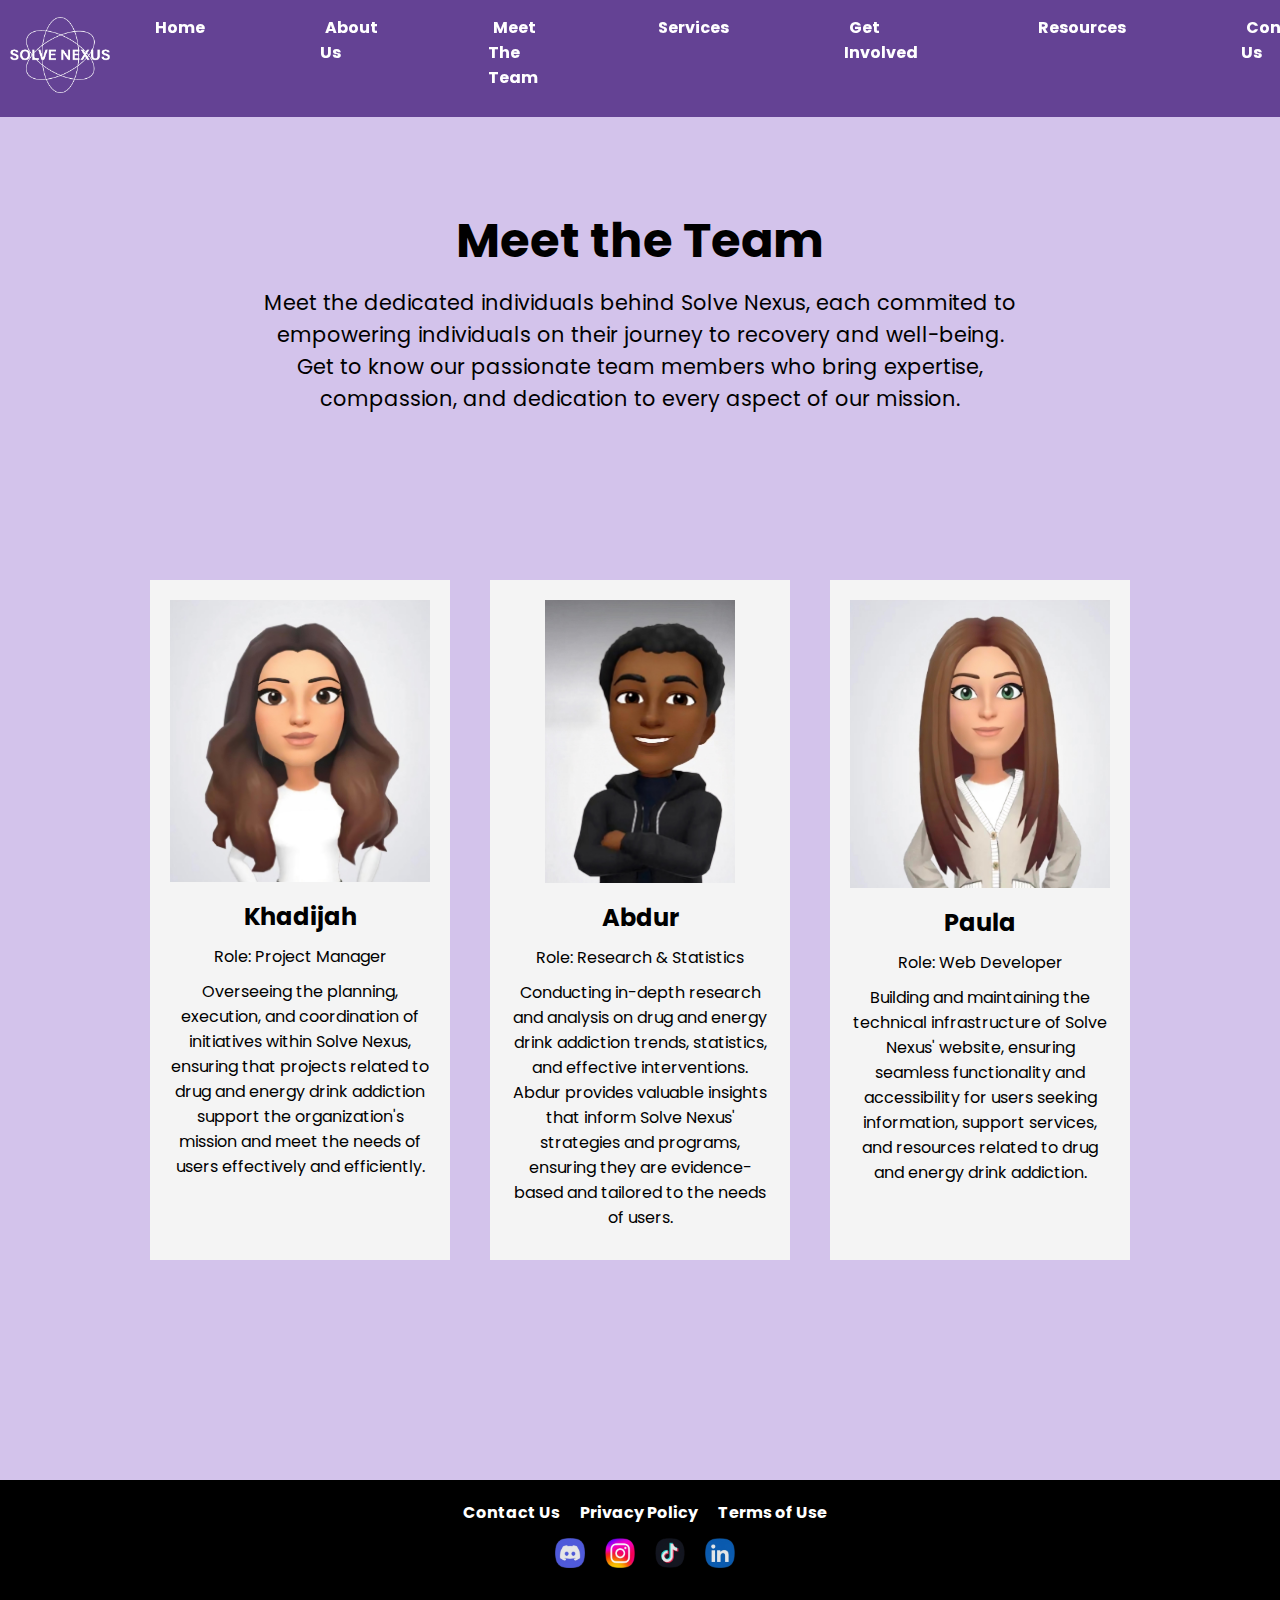
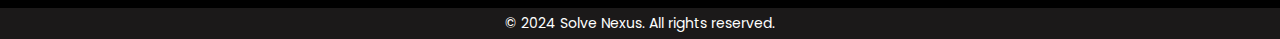
<file: meet-the-team.html>
<!DOCTYPE html>
<html lang="en">
<head>
    <meta charset="UTF-8">
    <meta http-equiv="X-UA-Compatible" content="IE=edge">
    <meta name="viewport" content="width=device-width, initial-scale=1.0">
    <title>Meet the Team - Solve Nexus</title>
    <link rel="stylesheet" href="css/style2meet copy.css">
    <link rel="stylesheet" href="css/styleall.css">
    <link href="https://fonts.googleapis.com/css2?family=Poppins:wght@400;500&family=Roboto&display=swap" rel="stylesheet">
</head>
<body>
    <div class="container">
        <header>
            <div class="logo">
                <a href="index.html">
                <img src="images\slogo.jpg" alt="solve-nexus-logo">
            </a>
            </div>
            <nav>
                <ul class="navbar">
                <li><a href="index.html">Home</a></li>
                <li><a href="about.html">About Us</a></li>
                <li><a href="meet-the-team.html" class="active">Meet The Team</a></li>
                <li><a href="services.html">Services</a></li>
                <li><a href="get-involved.html">Get Involved</a></li>
                <li><a href="resources.html">Resources</a></li>
                <li><a href="contact-us.html">Contact Us</a></li>
            </ul>
        </header>

        <div class="content-wrapper">
            <div class="content-desc">
                <h1>Meet the Team</h1>
                <p>Meet the dedicated individuals behind Solve Nexus, each commited to empowering individuals on their journey to recovery and well-being. Get to know our passionate team members who bring expertise, compassion, and dedication to every aspect of our mission.</p>
            </div>
        </div>
        <!-- Team Members Section -->
        <section class="team-section">
            <div class="team-member">
                <img src="images\Khadijah.jpg" alt="Team Member 1">
                <h3>Khadijah</h3>
                <p>Role: Project Manager</p>
                <p>Overseeing the planning, execution, and coordination of initiatives within Solve Nexus, 
                   ensuring that projects related to drug and energy drink addiction support the organization's mission and meet the needs of users effectively and efficiently.</p>
            </div>
            <div class="team-member">
                <img src="images\Abdur.jpg" alt="Team Member 2" id="abdur-image"> <!-- Added ID "abdur-image" -->
                <h3>Abdur</h3>
                <p>Role: Research & Statistics</p>
                <p>Conducting in-depth research and analysis on drug and energy drink addiction trends, statistics, and effective interventions. 
                    Abdur provides valuable insights that inform Solve Nexus' strategies and programs, ensuring they are evidence-based and tailored to the needs of users.</p>
            </div>            
            <div class="team-member">
                <img src="images\Paula.jpg" alt="Team Member 2" id="paula-image"> <!-- Added ID "paula-image" -->
                <h3>Paula</h3>
                <p>Role: Web Developer</p>
                <p>Building and maintaining the technical infrastructure of Solve Nexus' website, 
                ensuring seamless functionality and accessibility for users seeking information, support services, and resources related to drug and energy drink addiction.</p>
            </div>
        </section>
    </div>

    <!-- Footer Section -->
    <footer>
        <div class="footer-body">
            <i class="fas fa-gamepad"></i>
        </div>
        <nav>
            <ul>
                <li><a href="contact-us.html">Contact Us</a></li>
                <li><a href="privacy-policy.html">Privacy Policy</a></li>
                <li><a href="terms-of-use.html">Terms of Use</a></li> <!-- Add Terms of Use link -->
            </ul>
            <ul class="social-links">
                <li><a href="https://discord.com/invite/YUnXnMQMNh"><img src="images\discord.jpg" alt="Discord"></a></li>
                <li><a href="https://www.instagram.com/solve.nexus?igsh=dml6aHFiNjE1czU1"><img src="images\instagram.jpg" alt="Instagram"></a></li>
                <li><a href="https://www.tiktok.com/@solve.nexus?_t=8kGpHamMQk5&_r=1"><img src="images\TikTok.jpg" alt="TikTok"></a></li>
                <li><a href="https://www.linkedin.com/company/solve-nexus/"><img src="images\LinkedIn.jpg" alt="LinkedIn"></a></li>
            </ul>
        </nav>
        <div class="footer-bottom">
            <p>&copy; 2024 Solve Nexus. All rights reserved.</p>
        </div>
    </footer>
                
                    </div>
                    <script async data-id="1265522571" id="chatling-embed-script" type="text/javascript" src="https://chatling.ai/js/embed.js"></script>
                </body>
                </html>
</file>
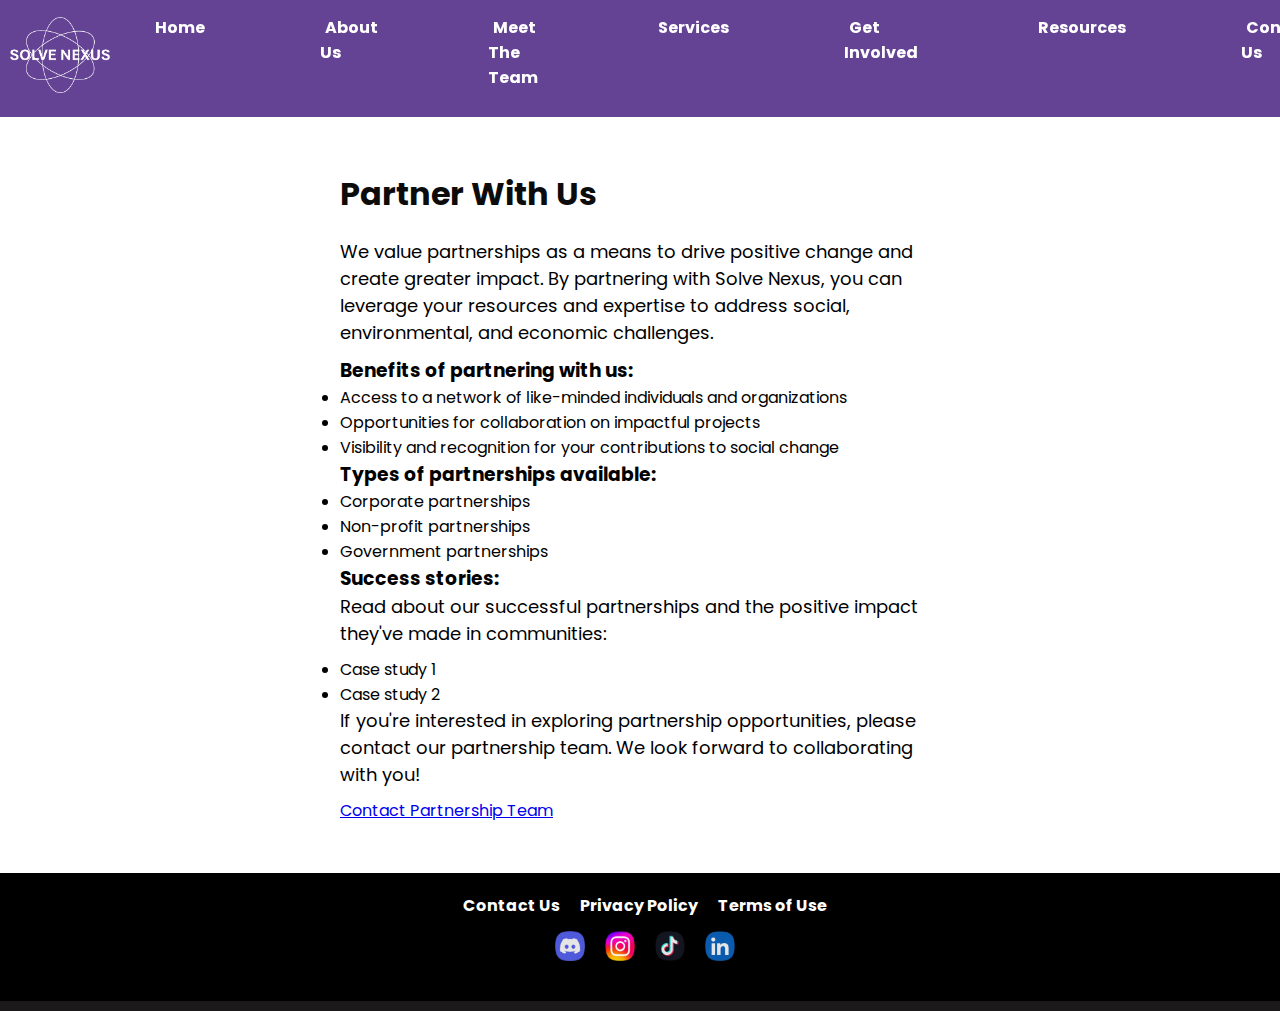
<file: partner-info.html>
<!DOCTYPE html>
<html lang="en">
<head>
    <meta charset="UTF-8">
    <meta http-equiv="X-UA-Compatible" content="IE=edge">
    <meta name="viewport" content="width=device-width, initial-scale=1.0">
    <title>Partner Information | Solve Nexus</title>
    <link rel="stylesheet" href="css/stylepartner.css">
    <link rel="stylesheet" href="css/styleall.css">
</head>
<body>
    <div class="container">
        <header>
            <div class="logo">
                <a href="index.html">
                    <img src="images\slogo.jpg" alt="solve-nexus-logo">
                </a>
            </div>
            <nav>
                <ul class="navbar">
                    <li><a href="index.html" class="active">Home</a></li>
                    <li><a href="about.html">About Us</a></li>
                    <li><a href="meet-the-team.html">Meet The Team</a></li>
                    <li><a href="services.html">Services</a></li>
                    <li><a href="get-involved.html">Get Involved</a></li>
                    <li><a href="resources.html">Resources</a></li>
                    <li><a href="contact-us.html">Contact Us</a></li>
                </ul>
            </nav>
        </header>

<!-- Content for Partner With Us -->
<section class="partner-info-section">
    <div class="section-header">
        <h2>Partner With Us</h2>
    </div>
    <div class="section-content">
        <p>We value partnerships as a means to drive positive change and create greater impact. By partnering with Solve Nexus, you can leverage your resources and expertise to address social, environmental, and economic challenges.</p>
        <h3>Benefits of partnering with us:</h3>
        <ul>
            <li>Access to a network of like-minded individuals and organizations</li>
            <li>Opportunities for collaboration on impactful projects</li>
            <li>Visibility and recognition for your contributions to social change</li>
        </ul>
        <h3>Types of partnerships available:</h3>
        <ul>
            <li>Corporate partnerships</li>
            <li>Non-profit partnerships</li>
            <li>Government partnerships</li>
        </ul>
        <h3>Success stories:</h3>
        <p>Read about our successful partnerships and the positive impact they've made in communities:</p>
        <ul>
            <li>Case study 1</li>
            <li>Case study 2</li>
        </ul>
        <p>If you're interested in exploring partnership opportunities, please contact our partnership team. We look forward to collaborating with you!</p>
        <a href="mailto:solvenexus@gmail.com?subject=Partnership Inquiry" class="button">Contact Partnership Team</a>
    </div>
</section>


        <!-- Footer Section -->
        <footer>
            <div class="footer-body">
                <i class="fas fa-gamepad"></i>
            </div>
            <nav>
                <ul>
                    <li><a href="contact-us.html">Contact Us</a></li>
                    <li><a href="privacy-policy.html">Privacy Policy</a></li>
                    <li><a href="terms-of-use.html">Terms of Use</a></li> <!-- Add Terms of Use link -->
                </ul>
                <ul class="social-links">
                    <li><a href="https://discord.com/invite/YUnXnMQMNh"><img src="images\discord.jpg" alt="Discord"></a></li>
                    <li><a href="https://www.instagram.com/solve.nexus?igsh=dml6aHFiNjE1czU1"><img src="images\instagram.jpg" alt="Instagram"></a></li>
                    <li><a href="https://www.tiktok.com/@solve.nexus?_t=8kGpHamMQk5&_r=1"><img src="images\TikTok.jpg" alt="TikTok"></a></li>
                    <li><a href="https://www.linkedin.com/company/solve-nexus/"><img src="images\LinkedIn.jpg" alt="LinkedIn"></a></li>
                </ul>
            </nav>
            <div class="footer-bottom">

    </div>
    <script async data-id="1265522571" id="chatling-embed-script" type="text/javascript" src="https://chatling.ai/js/embed.js"></script>
</body>
</html>
</file>
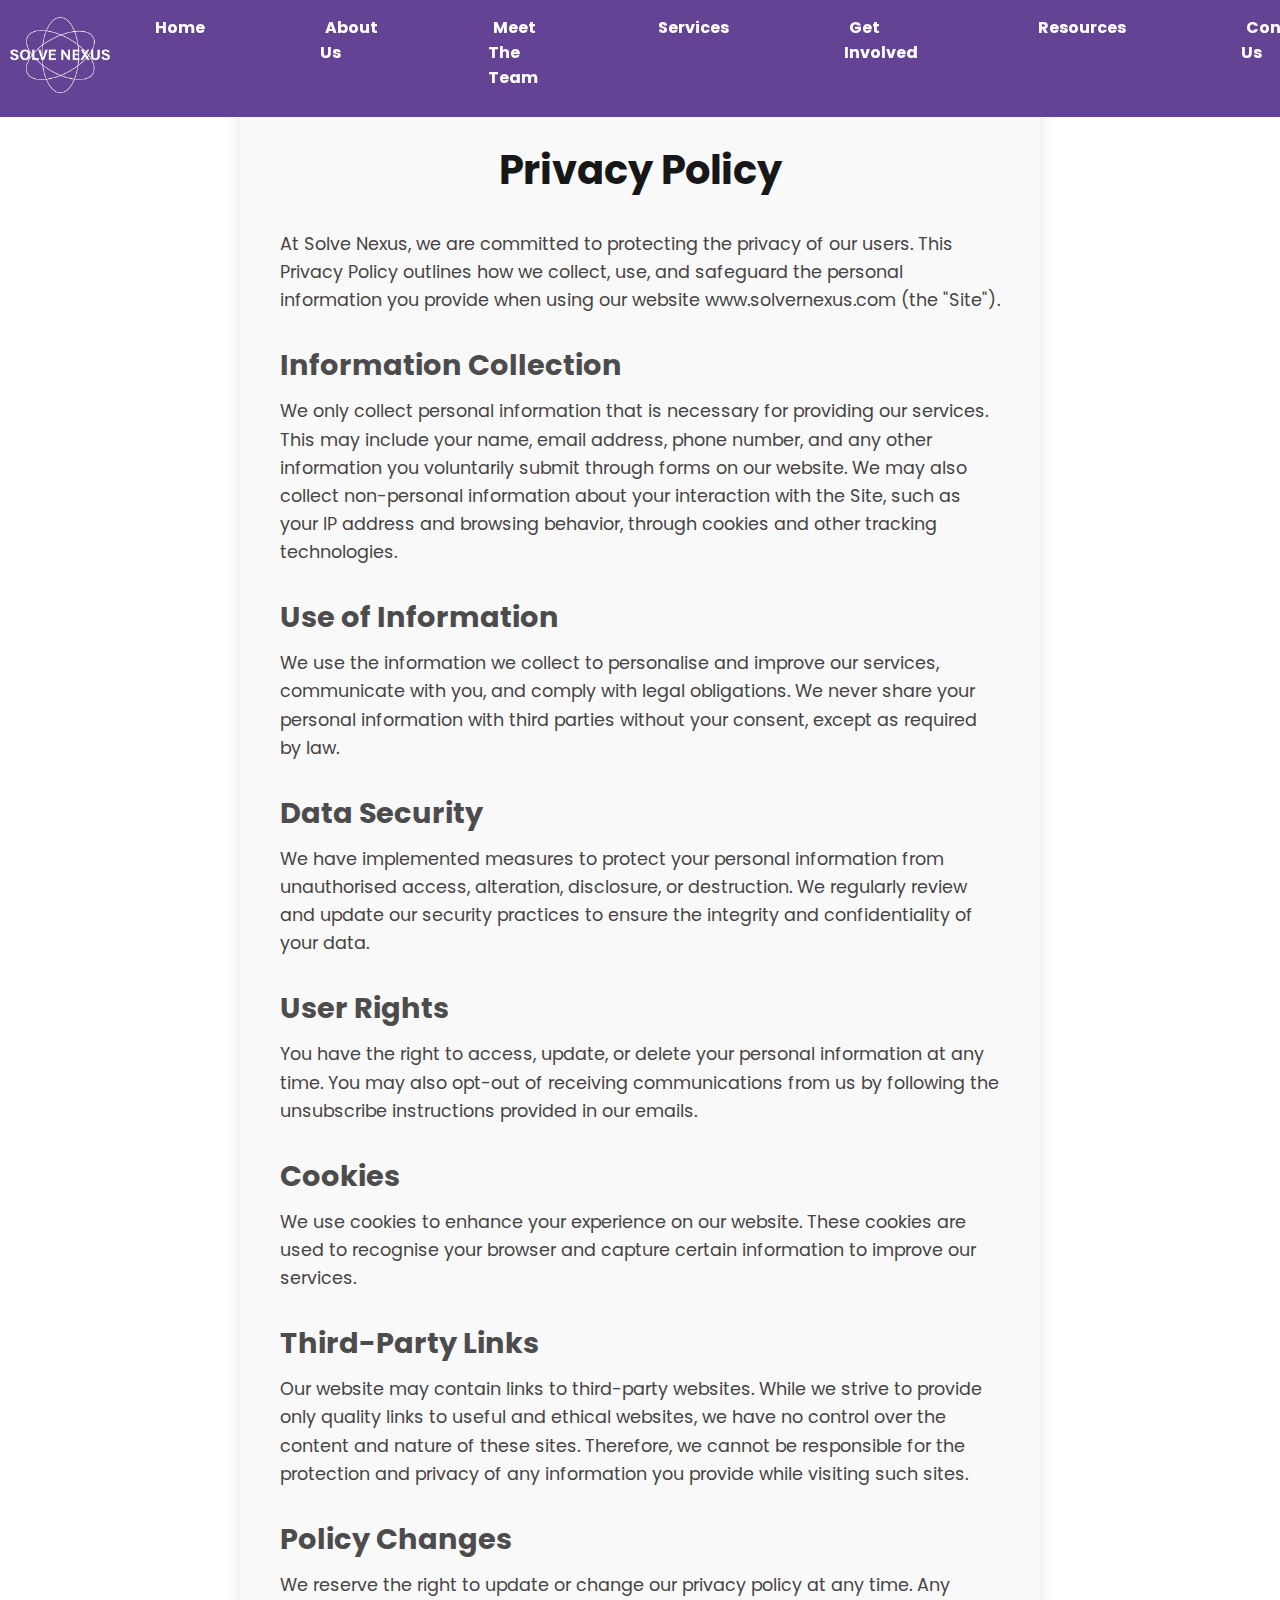
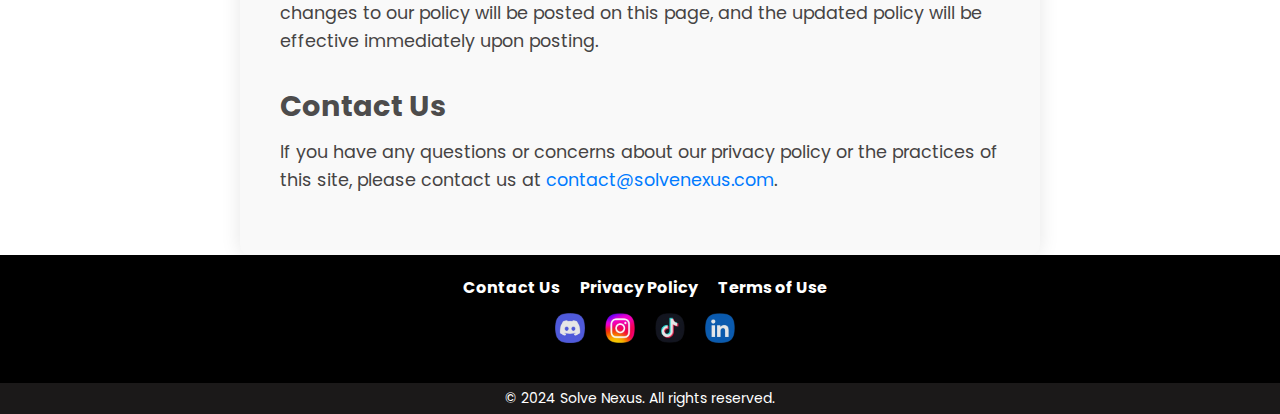
<file: privacy-policy.html>
<!DOCTYPE html>
<html lang="en">
<head>
    <meta charset="UTF-8">
    <meta http-equiv="X-UA-Compatible" content="IE=edge">
    <meta name="viewport" content="width=device-width, initial-scale=1.0">
    <title>Contact Solve Nexus</title>
    <link rel="stylesheet" href="css/style-privacy.css">
    <link rel="stylesheet" href="css/styleall.css">
</head>
<body>
    <div class="container">
        <header>
            <div class="logo">
                <a href="index.html">
                <img src="images\slogo.jpg" alt="solve-nexus-logo">
            </a>
            </div>
            <nav>
                <ul class="navbar">
                <li><a href="index.html" class="active">Home</a></li>
                <li><a href="about.html">About Us</a></li>
                <li><a href="meet-the-team.html">Meet The Team</a></li>
                <li><a href="services.html">Services</a></li>
                <li><a href="get-involved.html">Get Involved</a></li>
                <li><a href="resources.html">Resources</a></li>
                <li><a href="contact-us.html">Contact Us</a></li>
            </ul>
        </header>

        <section class="privacy-policy-section">
            <h1>Privacy Policy</h1>
            <p>At Solve Nexus, we are committed to protecting the privacy of our users. This Privacy Policy outlines how we collect, use, and safeguard the personal information you provide when using our website www.solvernexus.com (the "Site").</p>

            <h2>Information Collection</h2>
            <p>We only collect personal information that is necessary for providing our services. This may include your name, email address, phone number, and any other information you voluntarily submit through forms on our website. We may also collect non-personal information about your interaction with the Site, such as your IP address and browsing behavior, through cookies and other tracking technologies.</p>

            <h2>Use of Information</h2>
            <p>We use the information we collect to personalise and improve our services, communicate with you, and comply with legal obligations. We never share your personal information with third parties without your consent, except as required by law.</p>

            <h2>Data Security</h2>
            <p>We have implemented measures to protect your personal information from unauthorised access, alteration, disclosure, or destruction. We regularly review and update our security practices to ensure the integrity and confidentiality of your data.</p>

            <h2>User Rights</h2>
            <p>You have the right to access, update, or delete your personal information at any time. You may also opt-out of receiving communications from us by following the unsubscribe instructions provided in our emails.</p>

            <h2>Cookies</h2>
            <p>We use cookies to enhance your experience on our website. These cookies are used to recognise your browser and capture certain information to improve our services.</p>

            <h2>Third-Party Links</h2>
            <p>Our website may contain links to third-party websites. While we strive to provide only quality links to useful and ethical websites, we have no control over the content and nature of these sites. Therefore, we cannot be responsible for the protection and privacy of any information you provide while visiting such sites.</p>

            <h2>Policy Changes</h2>
            <p>We reserve the right to update or change our privacy policy at any time. Any changes to our policy will be posted on this page, and the updated policy will be effective immediately upon posting.</p>

            <h2>Contact Us</h2>
            <p>If you have any questions or concerns about our privacy policy or the practices of this site, please contact us at <a href="mailto:solvenexus@gmail.com">contact@solvenexus.com</a>.</p>
        </section>


            <!-- Footer Section -->
            <footer>
                <div class="footer-body">
                    <i class="fas fa-gamepad"></i>
                </div>
                <nav>
                    <ul>
                        <li><a href="contact-us.html">Contact Us</a></li>
                        <li><a href="privacy-policy.html">Privacy Policy</a></li>
                        <li><a href="terms-of-use.html">Terms of Use</a></li> <!-- Add Terms of Use link -->
                    </ul>
                    <ul class="social-links">
                        <li><a href="https://discord.com/invite/YUnXnMQMNh"><img src="images\discord.jpg" alt="Discord"></a></li>
                        <li><a href="https://www.instagram.com/solve.nexus?igsh=dml6aHFiNjE1czU1"><img src="images\instagram.jpg" alt="Instagram"></a></li>
                        <li><a href="https://www.tiktok.com/@solve.nexus?_t=8kGpHamMQk5&_r=1"><img src="images\TikTok.jpg" alt="TikTok"></a></li>
                        <li><a href="https://www.linkedin.com/company/solve-nexus/"><img src="images\LinkedIn.jpg" alt="LinkedIn"></a></li>
                    </ul>
                </nav>
                <div class="footer-bottom">
                    <p>&copy; 2024 Solve Nexus. All rights reserved.</p>
                </div>
            </footer>
            <script async data-id="1265522571" id="chatling-embed-script" type="text/javascript" src="https://chatling.ai/js/embed.js"></script>
        </body>
        </html>
</file>
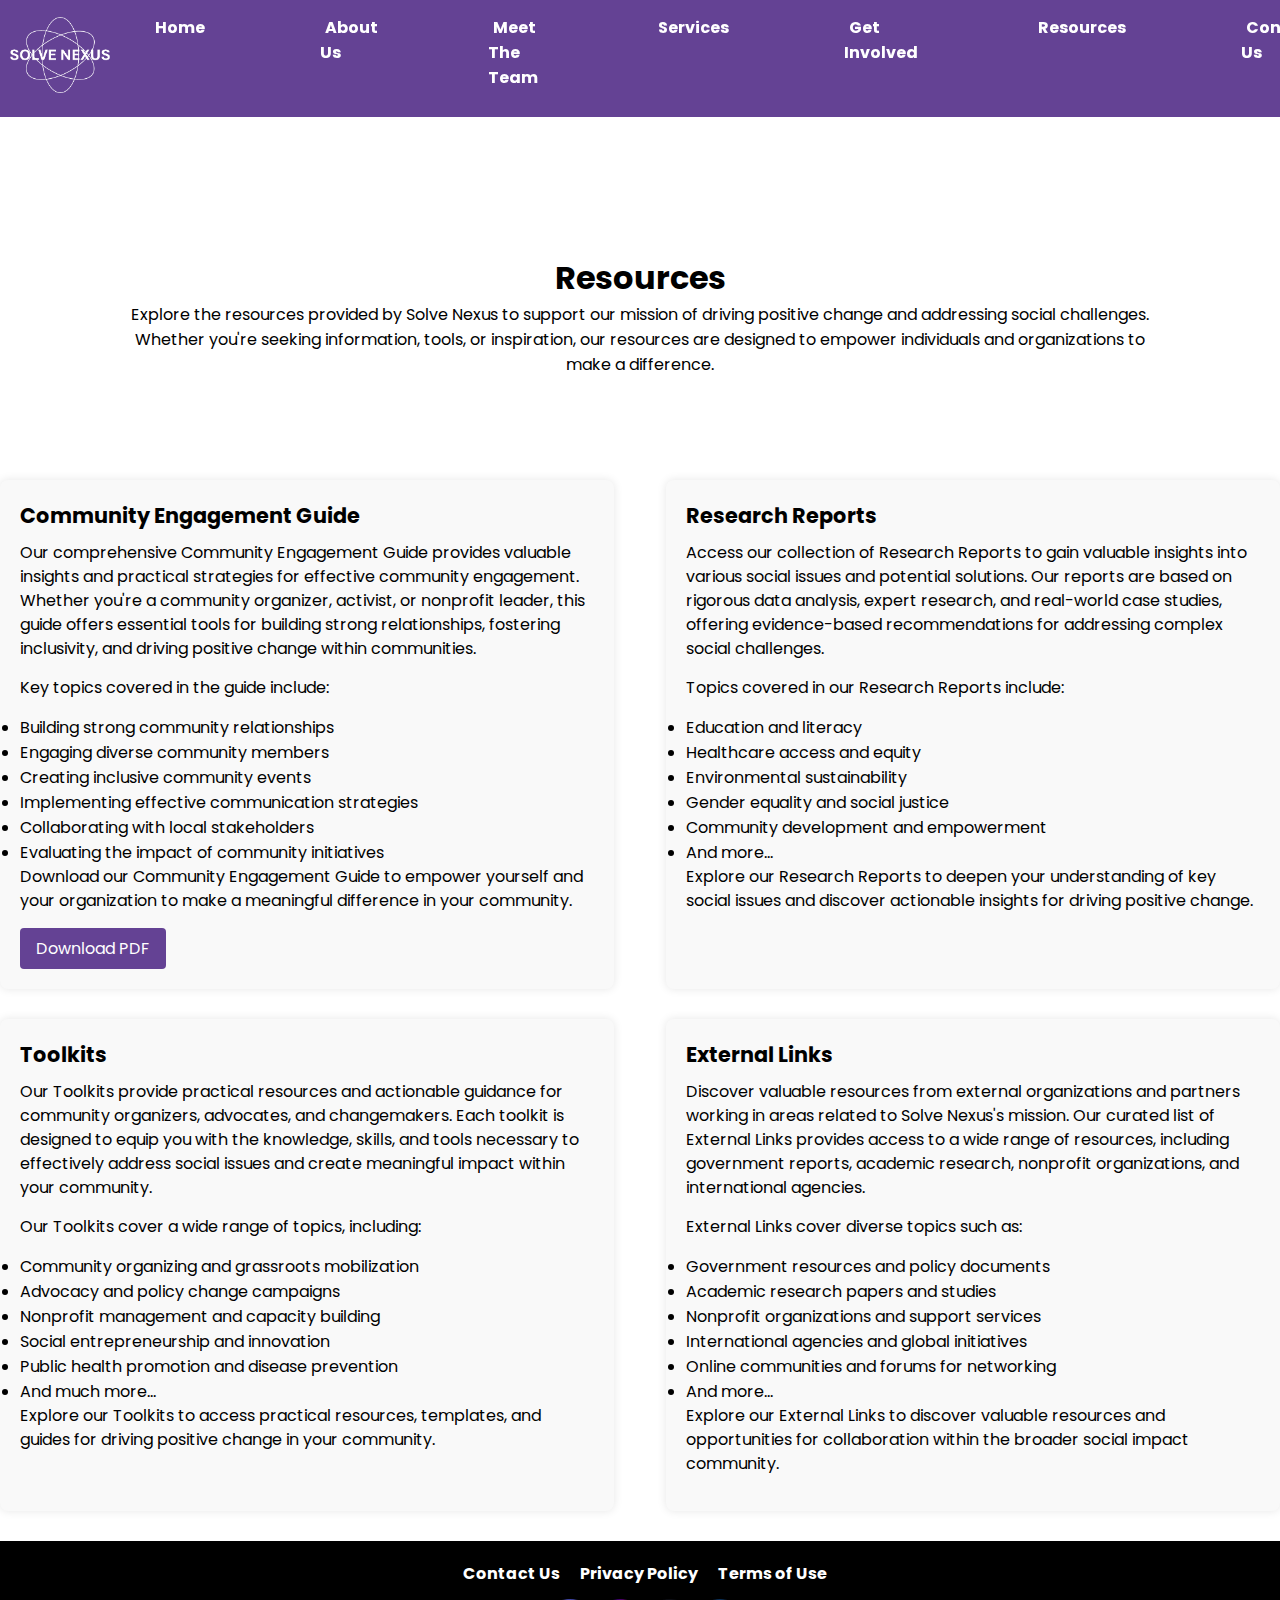
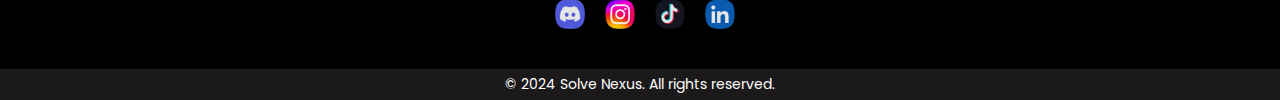
<file: resources.html>
<!DOCTYPE html>
<html lang="en">
<head>
    <meta charset="UTF-8">
    <meta http-equiv="X-UA-Compatible" content="IE=edge">
    <meta name="viewport" content="width=device-width, initial-scale=1">
    <title>Resources - Solve Nexus</title>
    <link rel="stylesheet" href="css/style4resources.css">
    <link rel="stylesheet" href="css/styleall.css">
</head>
<body>
    <div class="container">
        <header>
            <div class="logo">
                <a href="index.html">
                    <img src="images\slogo.jpg" alt="solve-nexus-logo">
                </a>
            </div>
            <nav>
                <ul class="navbar">
                    <li><a href="index.html">Home</a></li>
                    <li><a href="about.html">About Us</a></li>
                    <li><a href="meet-the-team.html">Meet The Team</a></li>
                    <li><a href="services.html">Services</a></li>
                    <li><a href="get-involved.html">Get Involved</a></li>
                    <li><a href="resources.html" class="active">Resources</a></li>
                    <li><a href="contact-us.html">Contact Us</a></li>
                </ul>
            </nav>
        </header>

        <div class="content-wrapper">
            <div class="content-desc">
                <h1>Resources</h1>
                <p>Explore the resources provided by Solve Nexus to support our mission of driving positive change and addressing social challenges. Whether you're seeking information, tools, or inspiration, our resources are designed to empower individuals and organizations to make a difference.</p>
            </div>
        </div>

        <!-- Resource Links Section -->
        <section class="resource-section">
            <div class="resource">
                <h3>Community Engagement Guide</h3>
                <p>Our comprehensive Community Engagement Guide provides valuable insights and practical strategies for effective community engagement. Whether you're a community organizer, activist, or nonprofit leader, this guide offers essential tools for building strong relationships, fostering inclusivity, and driving positive change within communities.</p>
                <p>Key topics covered in the guide include:</p>
                <ul>
                    <li>Building strong community relationships</li>
                    <li>Engaging diverse community members</li>
                    <li>Creating inclusive community events</li>
                    <li>Implementing effective communication strategies</li>
                    <li>Collaborating with local stakeholders</li>
                    <li>Evaluating the impact of community initiatives</li>
                </ul>
                <p>Download our Community Engagement Guide to empower yourself and your organization to make a meaningful difference in your community.</p>
                <a href="community-engagement-guide.pdf" target="_blank">Download PDF</a>
            </div>
            <div class="resource">
                <h3>Research Reports</h3>
                <p>Access our collection of Research Reports to gain valuable insights into various social issues and potential solutions. Our reports are based on rigorous data analysis, expert research, and real-world case studies, offering evidence-based recommendations for addressing complex social challenges.</p>
                <p>Topics covered in our Research Reports include:</p>
                <ul>
                    <li>Education and literacy</li>
                    <li>Healthcare access and equity</li>
                    <li>Environmental sustainability</li>
                    <li>Gender equality and social justice</li>
                    <li>Community development and empowerment</li>
                    <li>And more...</li>
                </ul>
                <p>Explore our Research Reports to deepen your understanding of key social issues and discover actionable insights for driving positive change.</p>
            </div>
            <div class="resource">
                <h3>Toolkits</h3>
                <p>Our Toolkits provide practical resources and actionable guidance for community organizers, advocates, and changemakers. Each toolkit is designed to equip you with the knowledge, skills, and tools necessary to effectively address social issues and create meaningful impact within your community.</p>
                <p>Our Toolkits cover a wide range of topics, including:</p>
                <ul>
                    <li>Community organizing and grassroots mobilization</li>
                    <li>Advocacy and policy change campaigns</li>
                    <li>Nonprofit management and capacity building</li>
                    <li>Social entrepreneurship and innovation</li>
                    <li>Public health promotion and disease prevention</li>
                    <li>And much more...</li>
                </ul>
                <p>Explore our Toolkits to access practical resources, templates, and guides for driving positive change in your community.</p>
            </div>
            <div class="resource">
                <h3>External Links</h3>
                <p>Discover valuable resources from external organizations and partners working in areas related to Solve Nexus's mission. Our curated list of External Links provides access to a wide range of resources, including government reports, academic research, nonprofit organizations, and international agencies.</p>
                <p>External Links cover diverse topics such as:</p>
                <ul>
                    <li>Government resources and policy documents</li>
                    <li>Academic research papers and studies</li>
                    <li>Nonprofit organizations and support services</li>
                    <li>International agencies and global initiatives</li>
                    <li>Online communities and forums for networking</li>
                    <li>And more...</li>
                </ul>
                <p>Explore our External Links to discover valuable resources and opportunities for collaboration within the broader social impact community.</p>
            </div>
            <!-- Add more resource links as necessary -->
        </section>
    </div>

    <!-- Footer Section -->
    <footer>
        <div class="footer-body">
            <i class="fas fa-gamepad"></i>
        </div>
        <nav>
            <ul>
                <li><a href="contact-us.html">Contact Us</a></li>
                <li><a href="privacy-policy.html">Privacy Policy</a></li>
                <li><a href="terms-of-use.html">Terms of Use</a></li> <!-- Add Terms of Use link -->
            </ul>
            <ul class="social-links">
                <li><a href="https://discord.com/invite/YUnXnMQMNh"><img src="images\discord.jpg" alt="Discord"></a></li>
                <li><a href="https://www.instagram.com/solve.nexus?igsh=dml6aHFiNjE1czU1"><img src="images\instagram.jpg" alt="Instagram"></a></li>
                <li><a href="https://www.tiktok.com/@solve.nexus?_t=8kGpHamMQk5&_r=1"><img src="images\TikTok.jpg" alt="TikTok"></a></li>
                <li><a href="https://www.linkedin.com/company/solve-nexus/"><img src="images\LinkedIn.jpg" alt="LinkedIn"></a></li>
            </ul>
        </nav>
        <div class="footer-bottom">
            <p>&copy; 2024 Solve Nexus. All rights reserved.</p>
        </div>
    </footer>
    <script async data-id="1265522571" id="chatling-embed-script" type="text/javascript" src="https://chatling.ai/js/embed.js"></script>
</body>
</html>
</file>
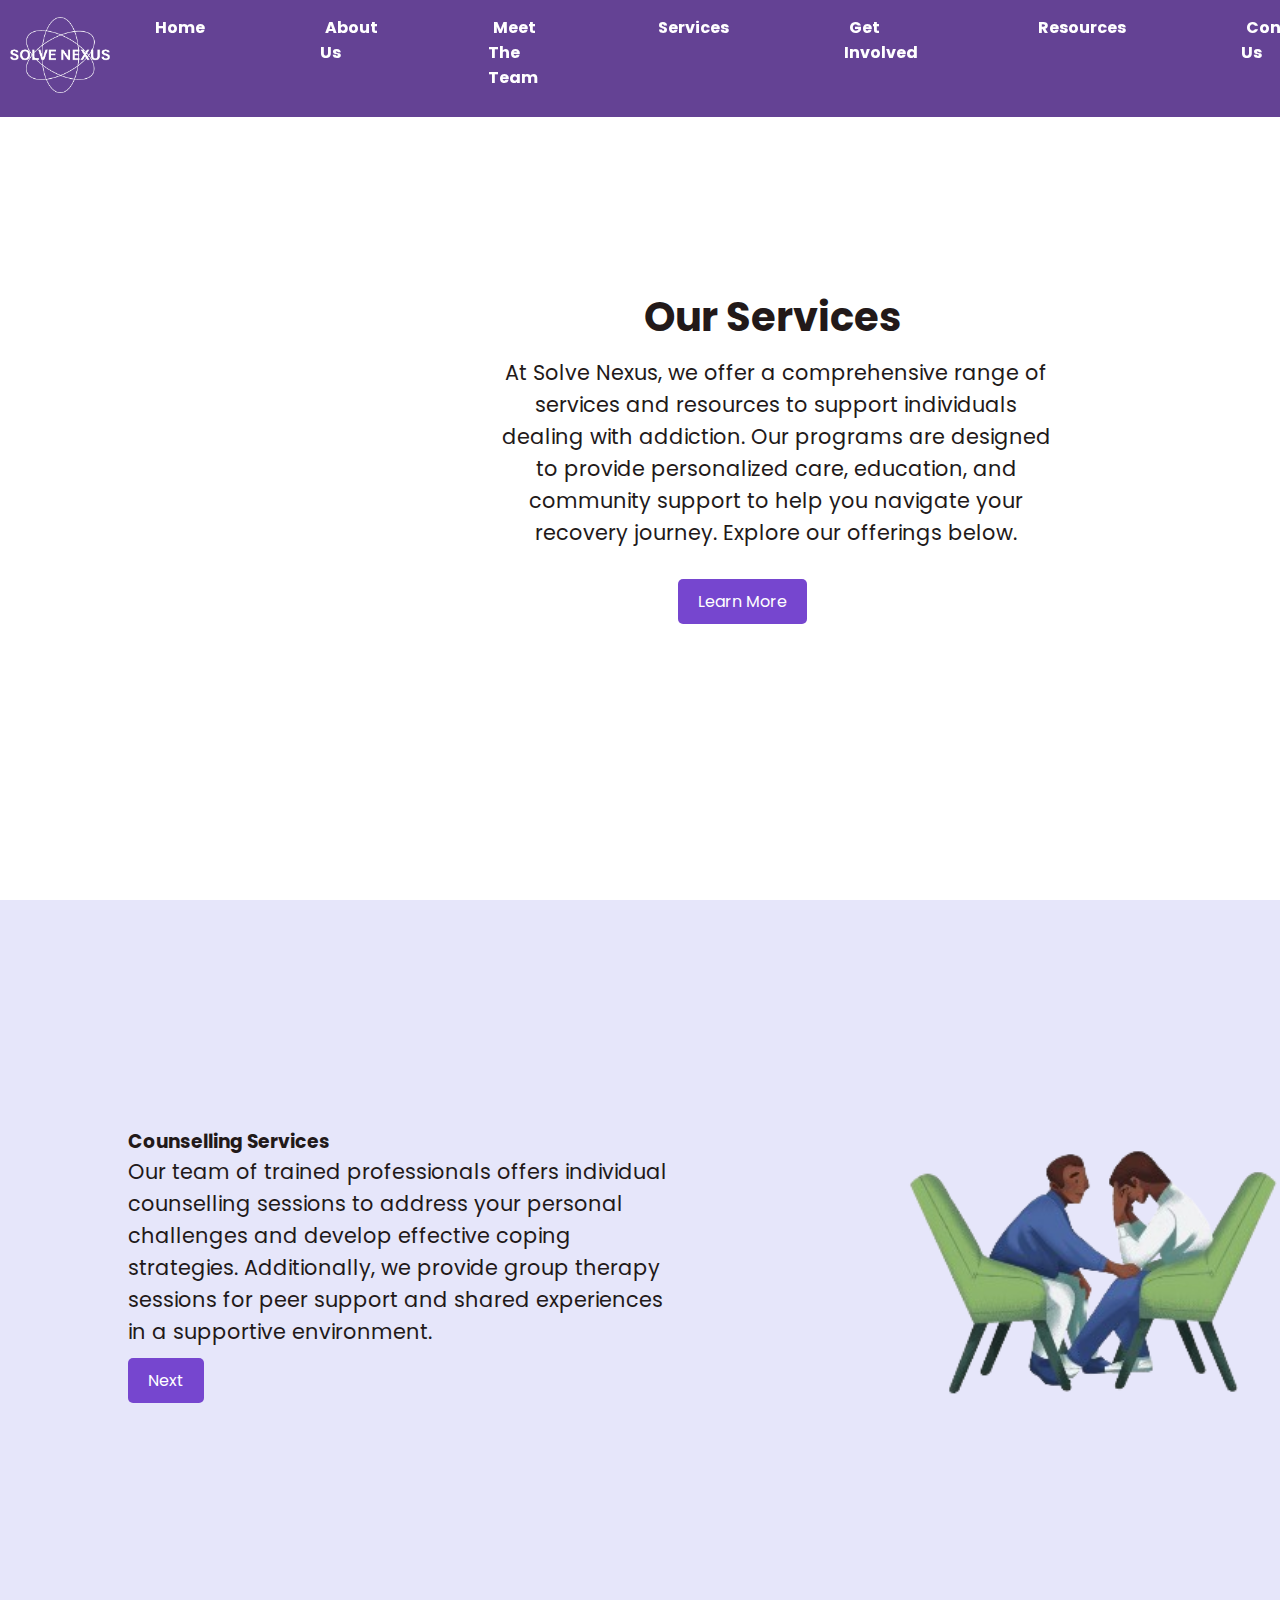
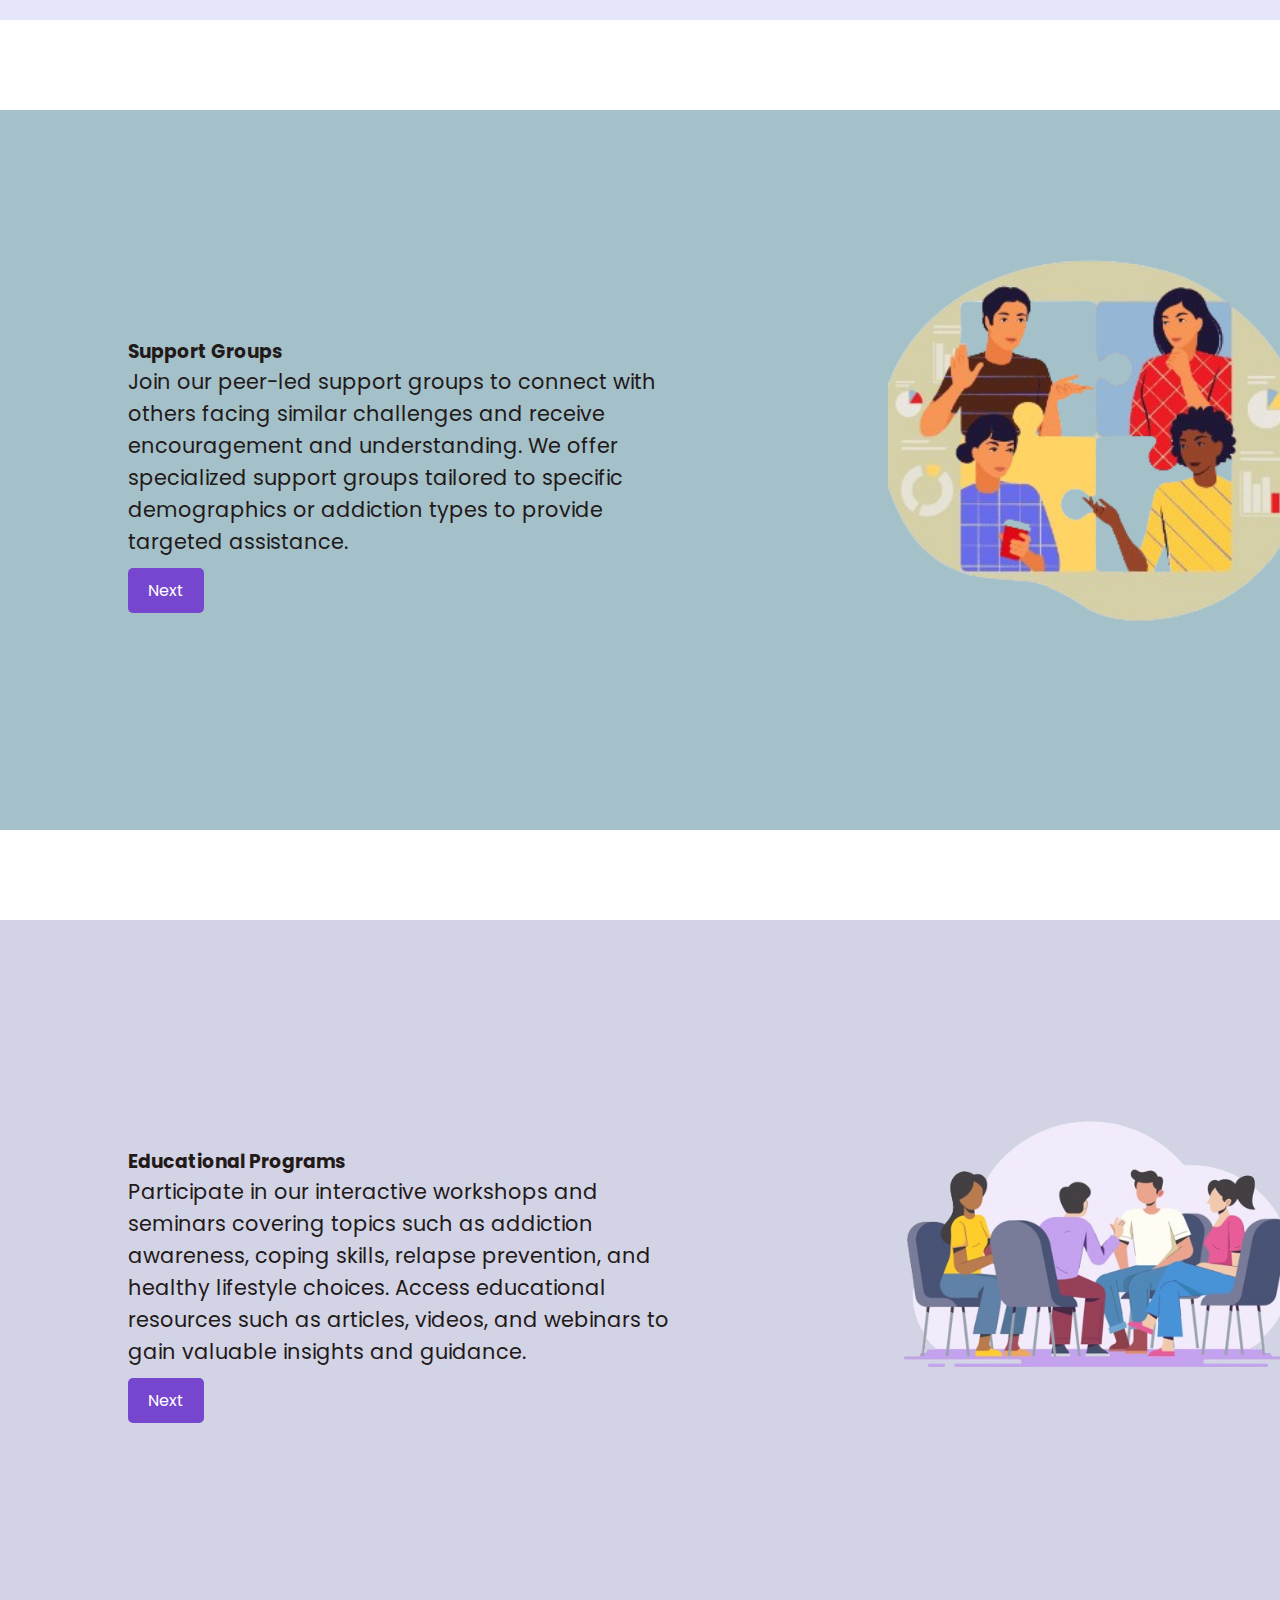
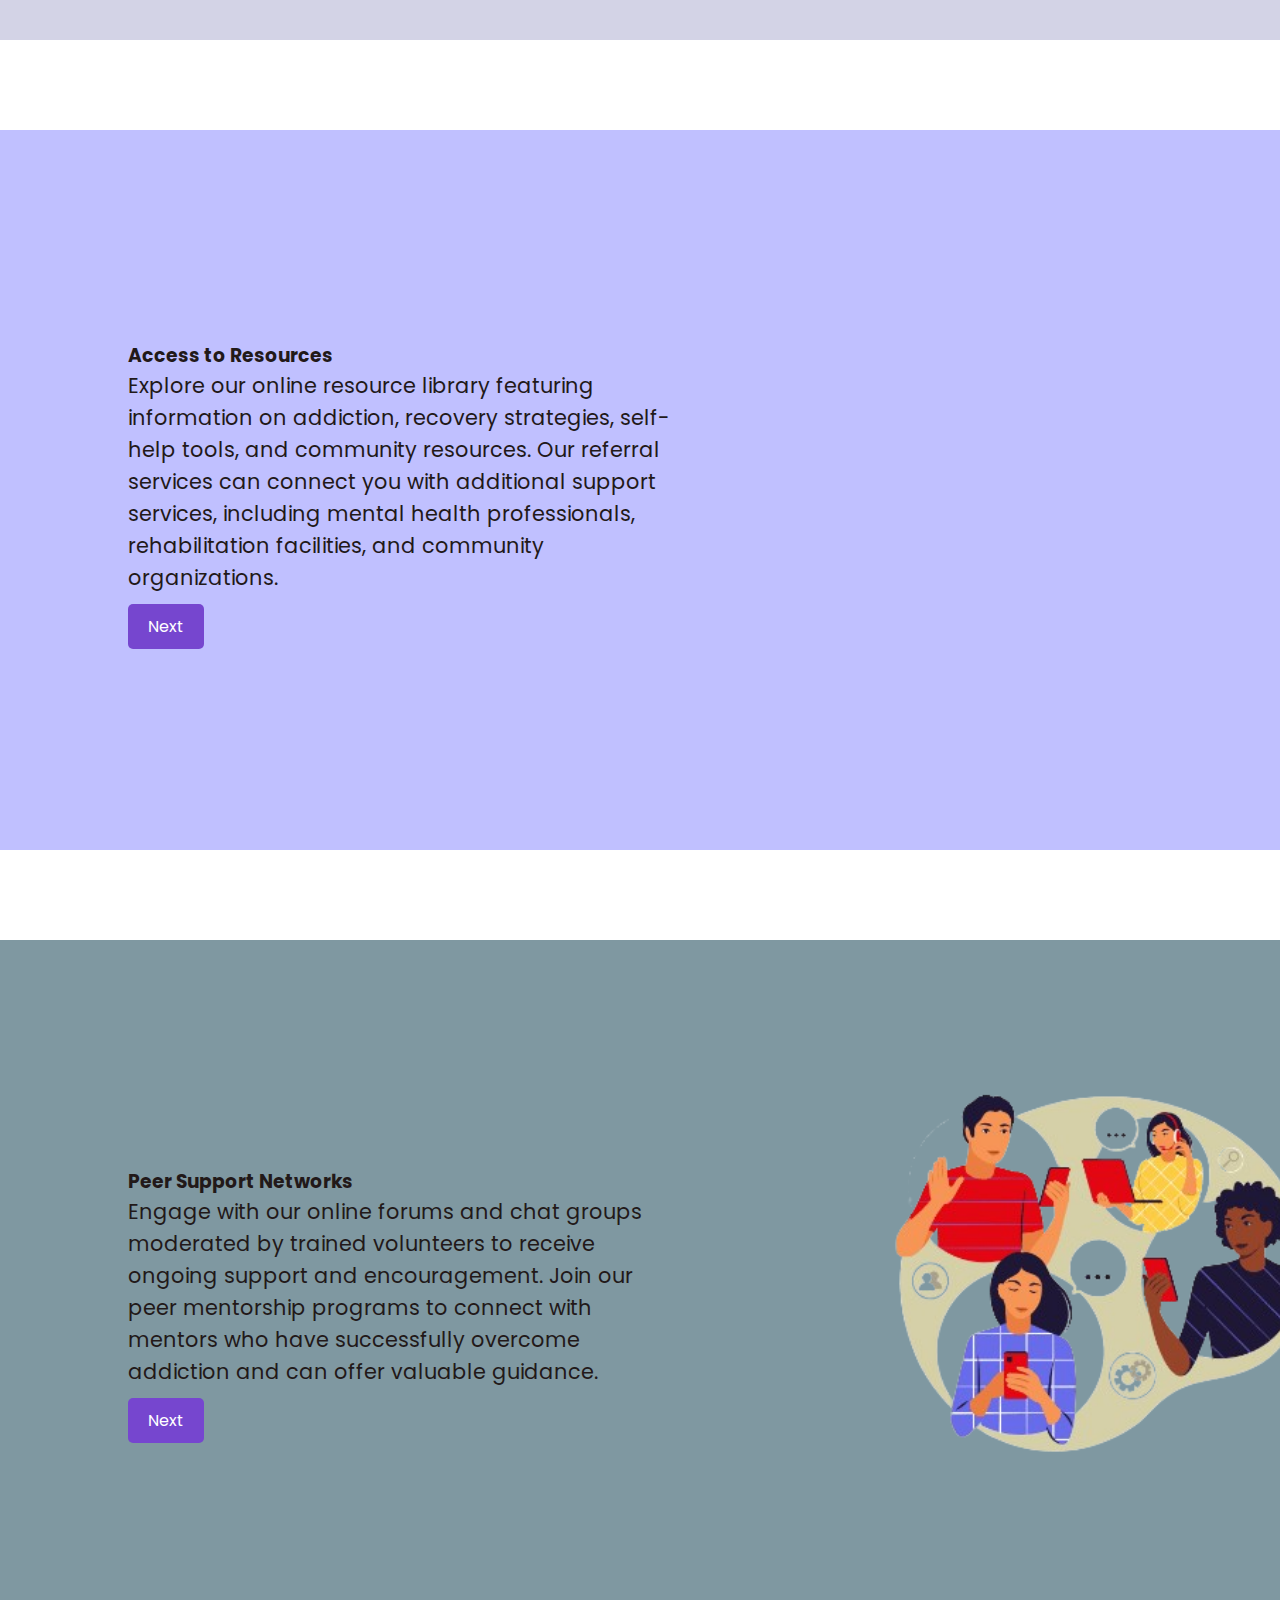
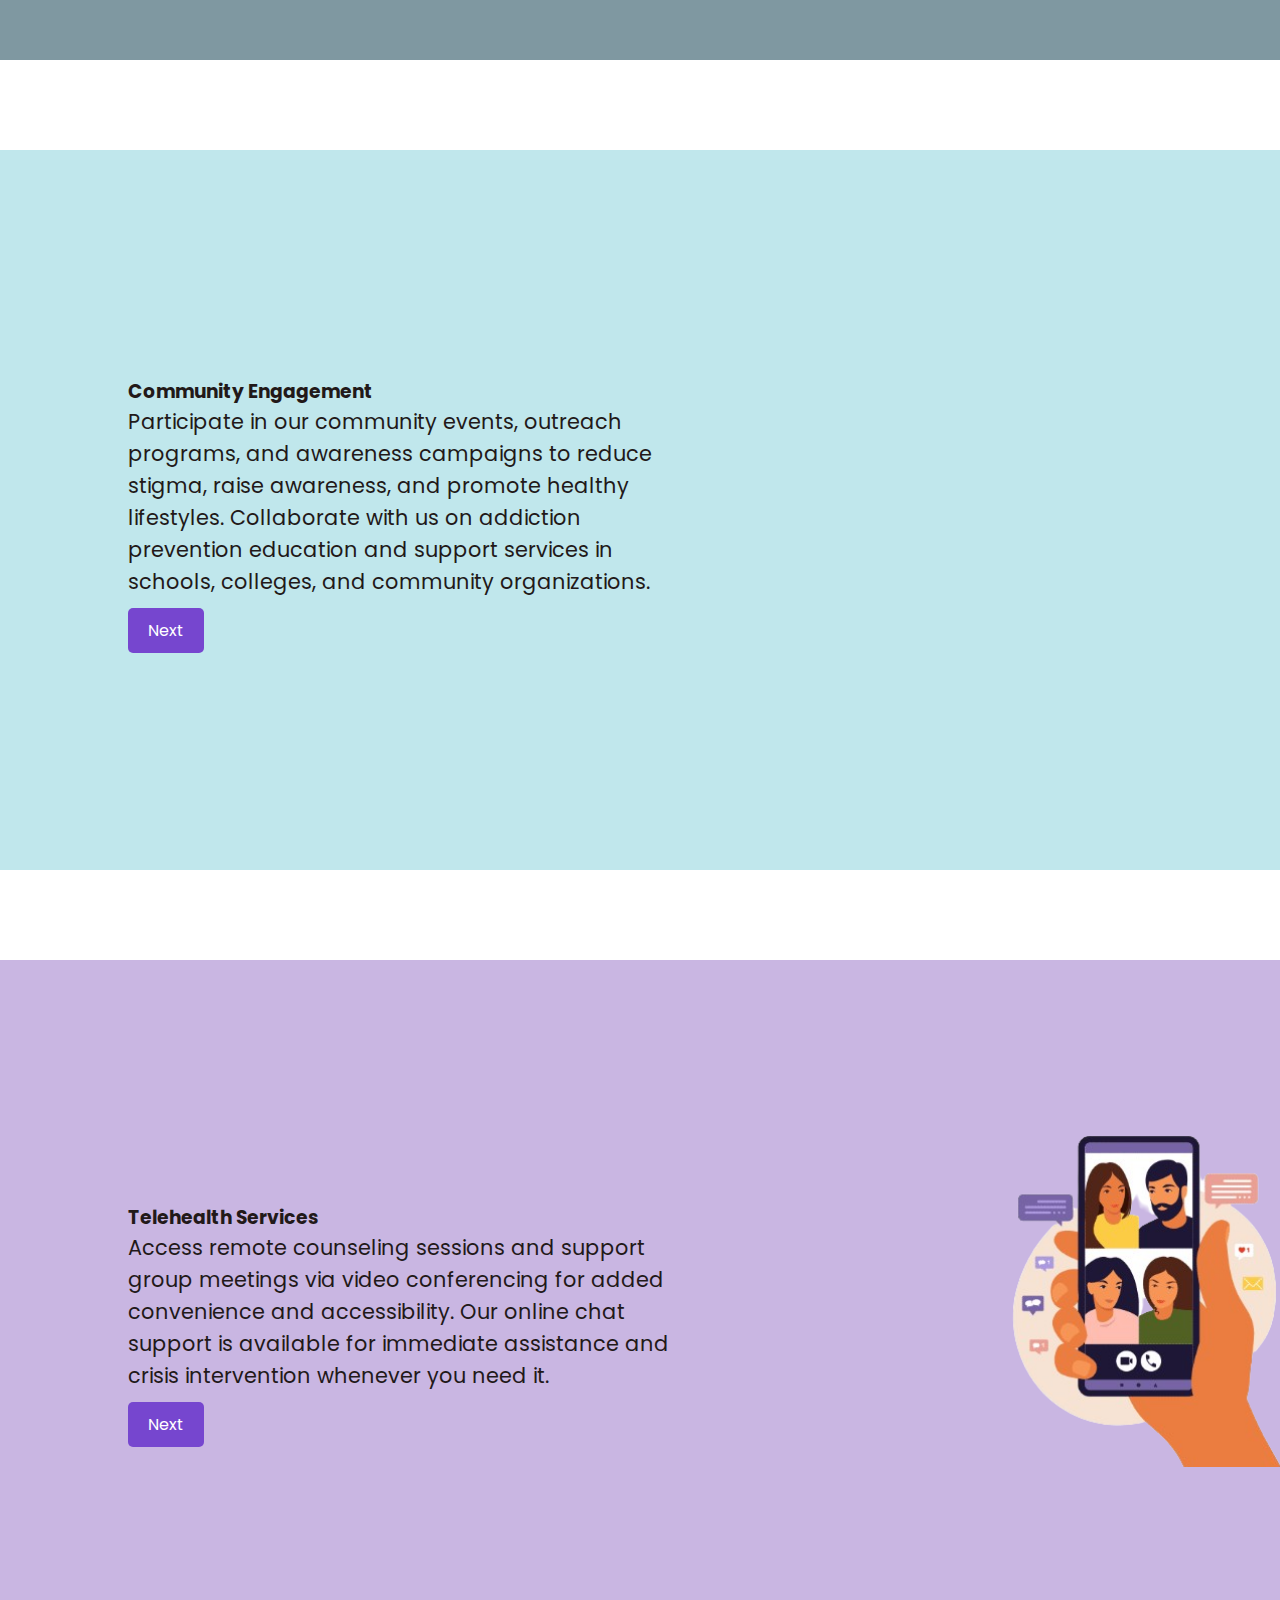
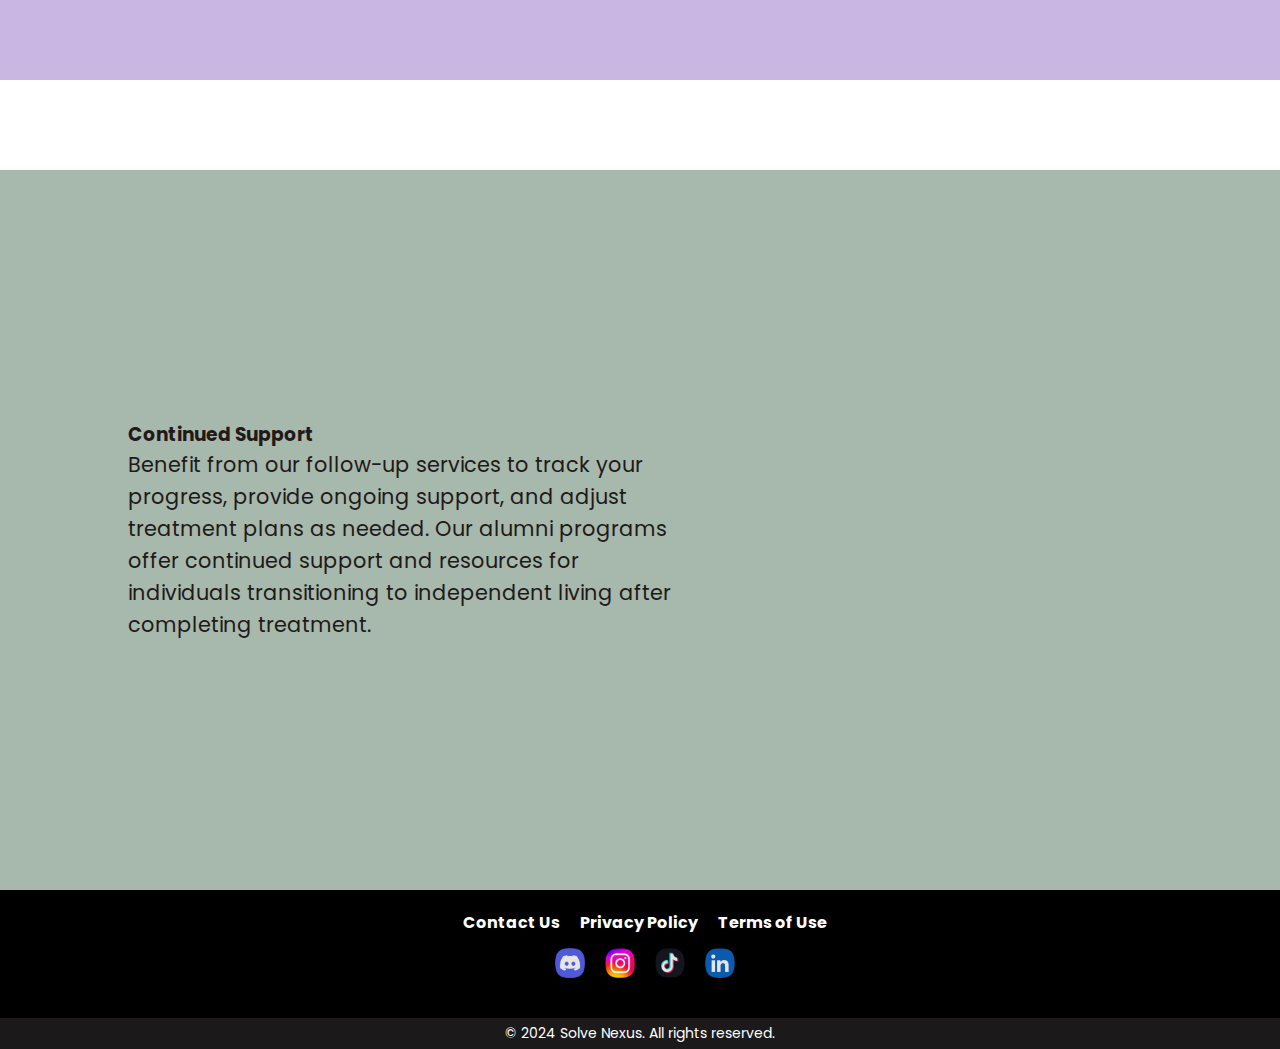
<file: services.html>
<!DOCTYPE html>
<html lang="en">
<head>
    <meta charset="UTF-8">
    <meta http-equiv="X-UA-Compatible" content="IE=edge">
    <meta name="viewport" content="width=device-width, initial-scale=1.0">
    <title>Services - Solve Nexus</title>
    <link rel="stylesheet" href="css/style-services.css">
    <link rel="stylesheet" href="css/styleall.css">
</head>
<body>
    <div class="container">
        <header>
            <div class="logo">
                <a href="index.html">
                    <img src="images\slogo.jpg" alt="solve-nexus-logo">
                </a>
            </div>
            <nav>
                <ul class="navbar">
                    <li><a href="index.html" class="active">Home</a></li>
                    <li><a href="about.html">About Us</a></li>
                    <li><a href="meet-the-team.html">Meet The Team</a></li>
                    <li><a href="services.html">Services</a></li>
                    <li><a href="get-involved.html">Get Involved</a></li>
                    <li><a href="resources.html">Resources</a></li>
                    <li><a href="contact-us.html">Contact Us</a></li>
                </ul>
            </nav>
        </header>
        
        <div class="content-wrapper">
            <div class="content-desc">
                <h1 class="custom-heading">Our Services</h1>
                <p class="custom-paragraph">At Solve Nexus, we offer a comprehensive range of services and resources to support individuals dealing with addiction. Our programs are designed to provide personalized care, education, and community support to help you navigate your recovery journey. Explore our offerings below.</p>
                <a href="#section-1" class="learn-more-btn">Learn More</a>
            </div>
        </div>
        
        <!-- Service Offerings Section -->
        <section class="section-1" id="section-1">
            <div class="content-wrapper">
                <div class="content-desc">
                <h3>Counselling Services</h3>
                <img src="images\counselling.jpg" alt="Services Image">
                <p>Our team of trained professionals offers individual counselling sessions to address your personal challenges and develop effective coping strategies. Additionally, we provide group therapy sessions for peer support and shared experiences in a supportive environment.</p>
                <a href="#section-2" class="next-btn">Next</a>
            </div>
        </section>
        
        <section class="section-2" id="section-2">
            <div class="content-wrapper">
                <div class="content-desc">
                <h3>Support Groups</h3>
                <img src="images\support.jpg" alt="Support Groups Image">
                <p>Join our peer-led support groups to connect with others facing similar challenges and receive encouragement and understanding. We offer specialized support groups tailored to specific demographics or addiction types to provide targeted assistance.</p>
                <a href="#section-3" class="next-btn">Next</a>
            </div>
        </section>

        <section class="section-3" id="section-3">
            <div class="content-wrapper">
                <div class="content-desc">
                <h3>Educational Programs</h3>
                <img src="images\workshops.jpg" alt="Educational Groups Image">
                <p>Participate in our interactive workshops and seminars covering topics such as addiction awareness, coping skills, relapse prevention, and healthy lifestyle choices. Access educational resources such as articles, videos, and webinars to gain valuable insights and guidance.</p>
                <a href="#section-4" class="next-btn">Next</a>
            </div>
        </section>

        <section class="section-4" id="section-4">
            <div class="content-wrapper">
                <div class="content-desc">
                <h3>Access to Resources</h3>
                <p>Explore our online resource library featuring information on addiction, recovery strategies, self-help tools, and community resources. Our referral services can connect you with additional support services, including mental health professionals, rehabilitation facilities, and community organizations.</p>
                <a href="#section-5" class="next-btn">Next</a>
            </div>
        </section>

        <section class="section-5" id="section-5">
            <div class="content-wrapper">
                <div class="content-desc">
                <h3>Peer Support Networks</h3>
                <img src="images\group_chats-.jpg" alt="Peer Support Networks Image">
                <p>Engage with our online forums and chat groups moderated by trained volunteers to receive ongoing support and encouragement. Join our peer mentorship programs to connect with mentors who have successfully overcome addiction and can offer valuable guidance.</p>
                <a href="#section-6" class="next-btn">Next</a>
            </div>
        </section>

        <section class="section-6" id="section-6">
            <div class="content-wrapper">
                <div class="content-desc">
                <h3>Community Engagement</h3>
                <p>Participate in our community events, outreach programs, and awareness campaigns to reduce stigma, raise awareness, and promote healthy lifestyles. Collaborate with us on addiction prevention education and support services in schools, colleges, and community organizations.</p>
                <a href="#section-7" class="next-btn">Next</a>
            </div>
        </section>

        <section class="section-7" id="section-7">
            <div class="content-wrapper">
                <div class="content-desc">
                <h3>Telehealth Services</h3>
                <img src="images\telehealth.jpg" alt="Telehealth Services Image">
                <p>Access remote counseling sessions and support group meetings via video conferencing for added convenience and accessibility. Our online chat support is available for immediate assistance and crisis intervention whenever you need it.</p>
                <a href="#section-8" class="next-btn">Next</a>
            </div>
        </section>

        <section class="section-8" id="section-8">
            <div class="content-wrapper">
                <div class="content-desc">
                <h3>Continued Support</h3>
                <p>Benefit from our follow-up services to track your progress, provide ongoing support, and adjust treatment plans as needed. Our alumni programs offer continued support and resources for individuals transitioning to independent living after completing treatment.</p>
            </div>
        </section>
            <!-- Add more service offerings as necessary -->
    </div>

    <!-- Footer Section -->
    <footer>
        <div class="footer-body">
            <i class="fas fa-gamepad"></i>
        </div>
        <nav>
            <ul>
                <li><a href="contact-us.html">Contact Us</a></li>
                <li><a href="privacy-policy.html">Privacy Policy</a></li>
                <li><a href="terms-of-use.html">Terms of Use</a></li> <!-- Add Terms of Use link -->
            </ul>
            <ul class="social-links">
                <li><a href="https://discord.com/invite/YUnXnMQMNh"><img src="images\discord.jpg" alt="Discord"></a></li>
                <li><a href="https://www.instagram.com/solve.nexus?igsh=dml6aHFiNjE1czU1"><img src="images\instagram.jpg" alt="Instagram"></a></li>
                <li><a href="https://www.tiktok.com/@solve.nexus?_t=8kGpHamMQk5&_r=1"><img src="images\TikTok.jpg" alt="TikTok"></a></li>
                <li><a href="https://www.linkedin.com/company/solve-nexus/"><img src="images\LinkedIn.jpg" alt="LinkedIn"></a></li>
            </ul>
        </nav>
        <div class="footer-bottom">
            <p>&copy; 2024 Solve Nexus. All rights reserved.</p>
        </div>
    </footer>
    <script async data-id="1265522571" id="chatling-embed-script" type="text/javascript" src="https://chatling.ai/js/embed.js"></script>
</body>
</html>
</file>
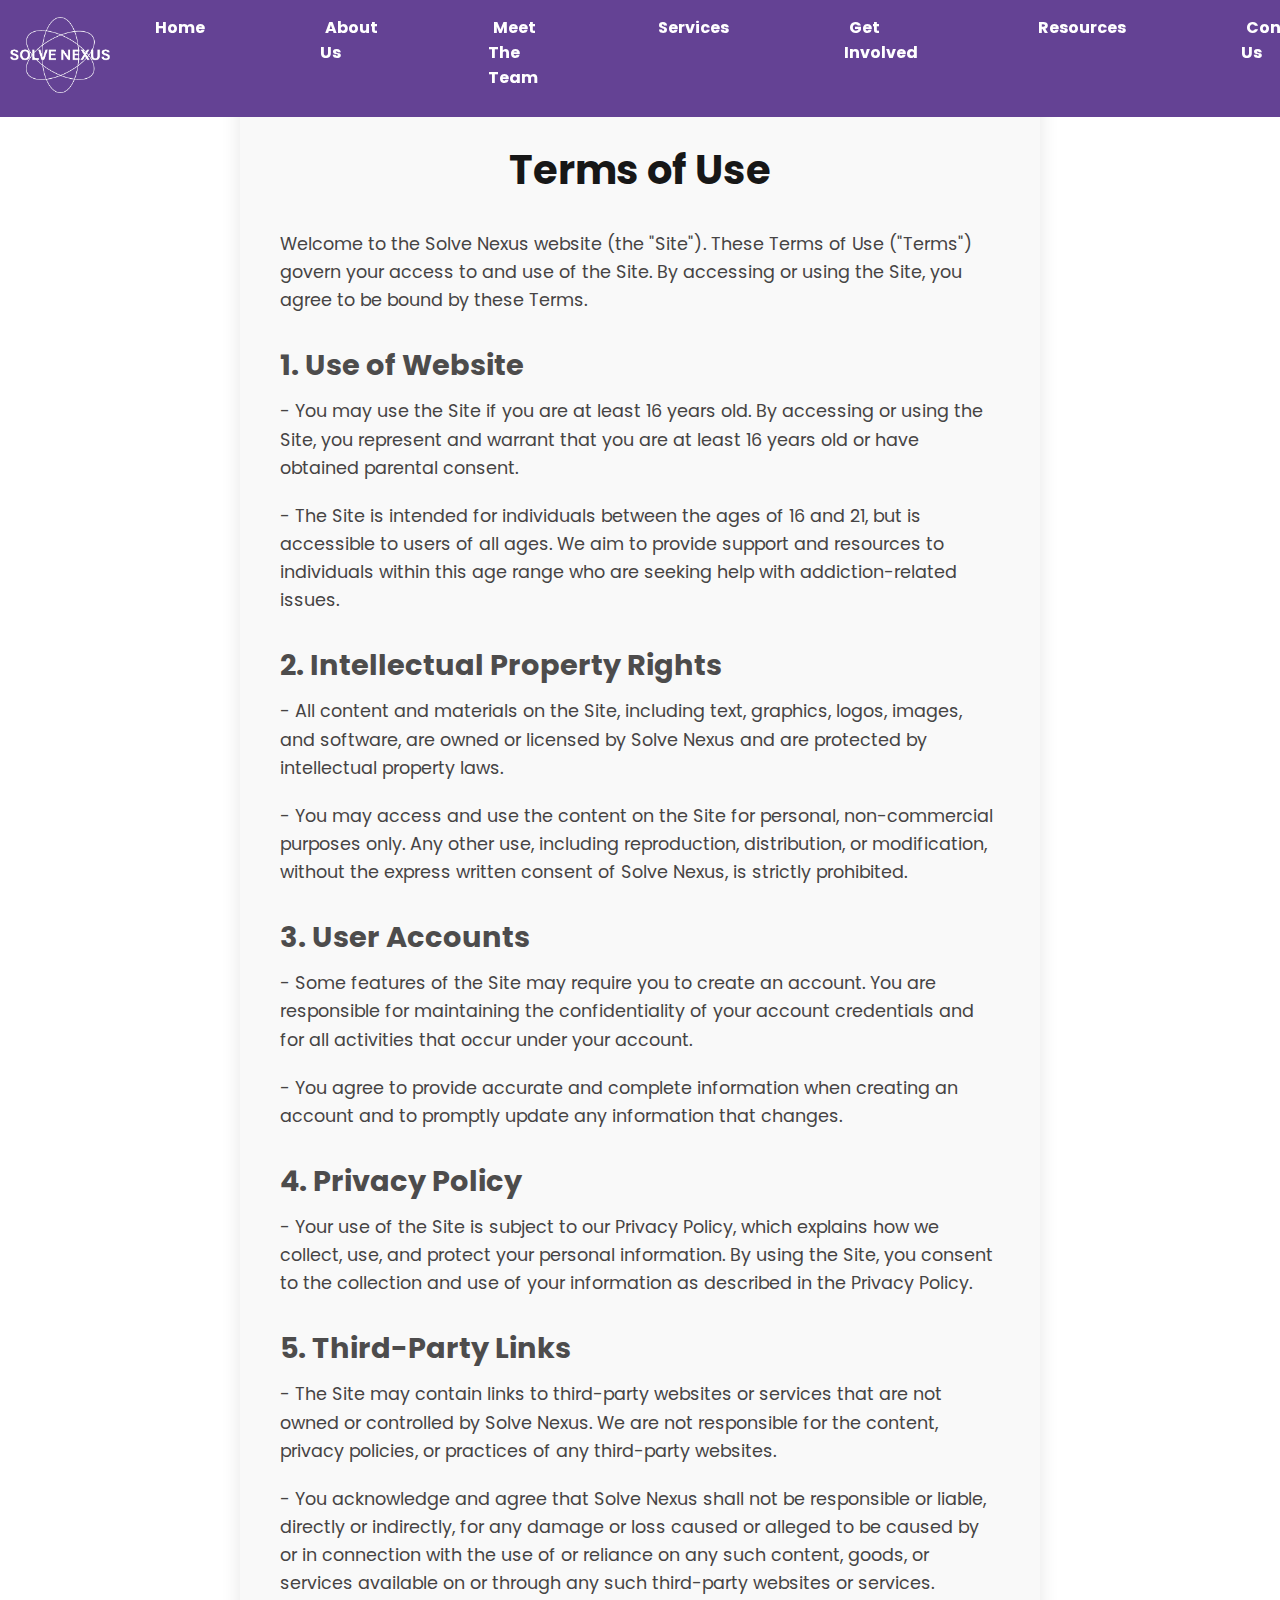
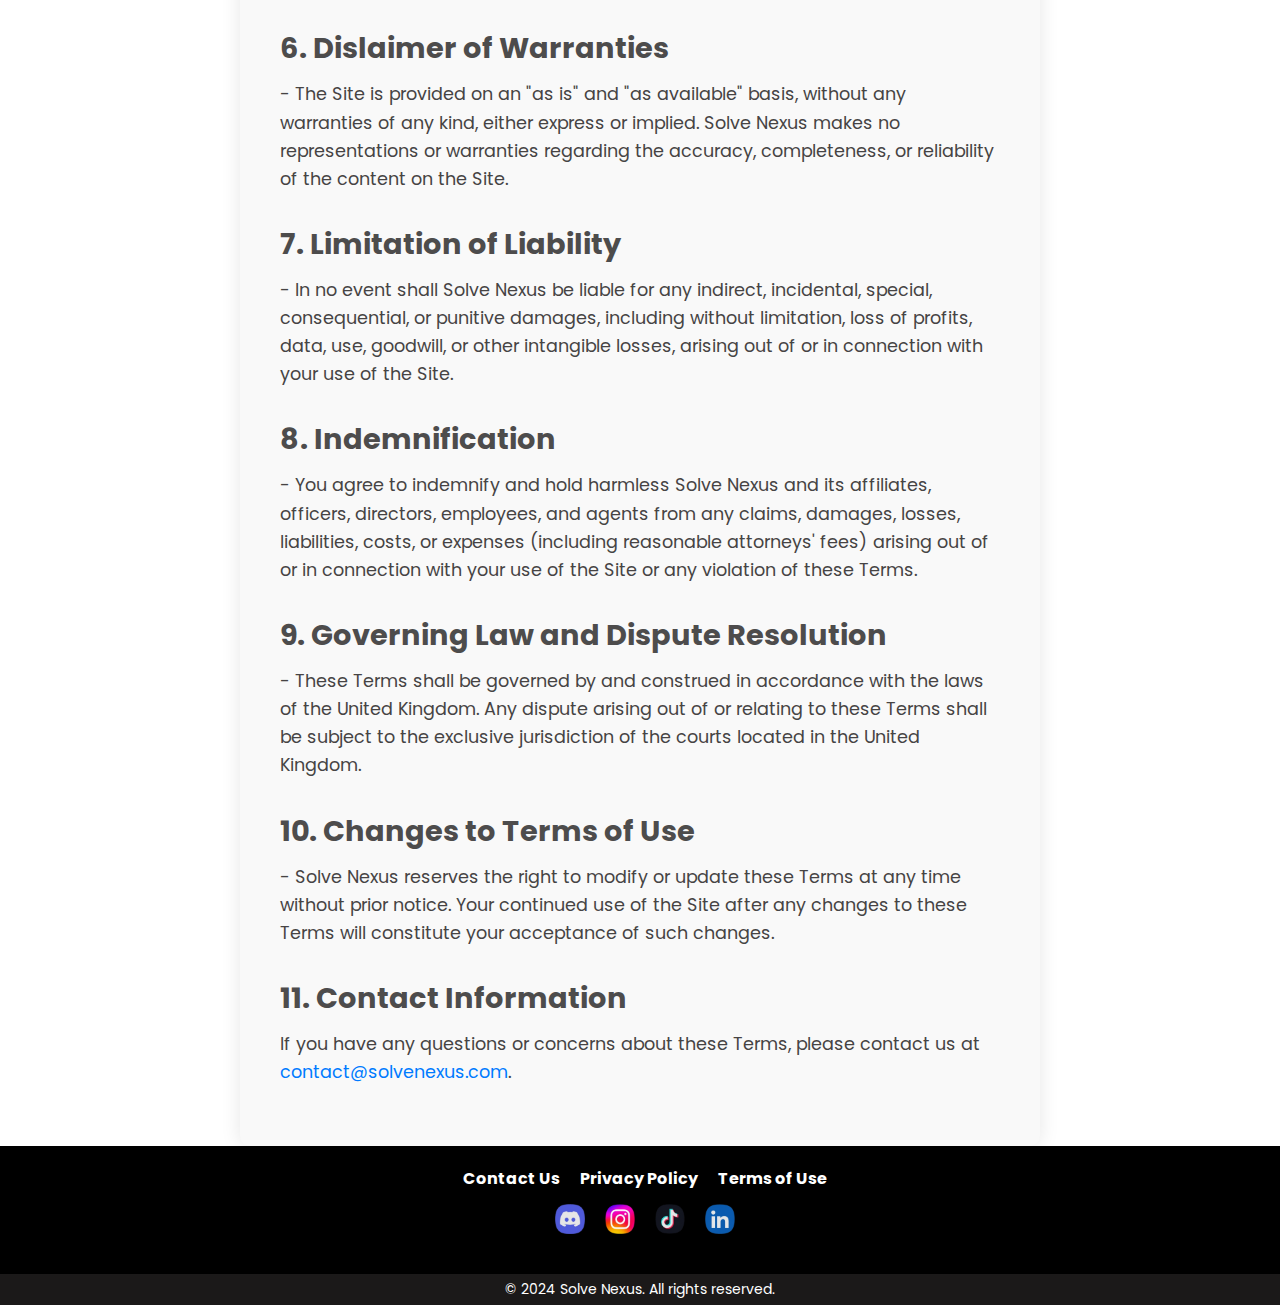
<file: terms-of-use.html>
<!DOCTYPE html>
<html lang="en">
<head>
    <meta charset="UTF-8">
    <meta http-equiv="X-UA-Compatible" content="IE=edge">
    <meta name="viewport" content="width=device-width, initial-scale=1">
    <title>Terms of Use - Solve Nexus</title>
    <link rel="stylesheet" href="css/styleall.css">
    <link rel="stylesheet" href="css/styleterms.css">
</head>
<body>
    <header>
        <div class="logo">
            <a href="index.html">
                <img src="images/slogo.jpg" alt="solve-nexus-logo">
            </a>
        </div>
        <nav>
            <ul class="navbar">
                <li><a href="index.html">Home</a></li>
                <li><a href="about.html">About Us</a></li>
                <li><a href="meet-the-team.html">Meet The Team</a></li>
                <li><a href="services.html">Services</a></li>
                <li><a href="get-involved.html">Get Involved</a></li>
                <li><a href="resources.html" class="active">Resources</a></li>
                <li><a href="contact-us.html">Contact Us</a></li>
            </ul>
        </nav>
    </header>

            <div class="content-wrapper">
                <section class="terms-of-use-section">
                    <h1>Terms of Use</h1>
                    <p>Welcome to the Solve Nexus website (the "Site"). These Terms of Use ("Terms") govern your access to and use of the Site. By accessing or using the Site, you agree to be bound by these Terms.</p>
                    
                    <h2>1. Use of Website</h2>
                    <p>- You may use the Site if you are at least 16 years old. By accessing or using the Site, you represent and warrant that you are at least 16 years old or have obtained parental consent.</p>
                    <p>- The Site is intended for individuals between the ages of 16 and 21, but is accessible to users of all ages. We aim to provide support and resources to individuals within this age range who are seeking help with addiction-related issues.</p>
                    
                    <h2>2. Intellectual Property Rights</h2>
                    <p>- All content and materials on the Site, including text, graphics, logos, images, and software, are owned or licensed by Solve Nexus and are protected by intellectual property laws.</p>
                    <p>- You may access and use the content on the Site for personal, non-commercial purposes only. Any other use, including reproduction, distribution, or modification, without the express written consent of Solve Nexus, is strictly prohibited.</p>
                    
                    <h2>3. User Accounts</h2>
                    <p>- Some features of the Site may require you to create an account. You are responsible for maintaining the confidentiality of your account credentials and for all activities that occur under your account.</p>
                    <p>- You agree to provide accurate and complete information when creating an account and to promptly update any information that changes.</p>
                    
                    <h2>4. Privacy Policy</h2>
                    <p>- Your use of the Site is subject to our Privacy Policy, which explains how we collect, use, and protect your personal information. By using the Site, you consent to the collection and use of your information as described in the Privacy Policy.</p>
                    
                    <h2>5. Third-Party Links</h2>
                    <p>- The Site may contain links to third-party websites or services that are not owned or controlled by Solve Nexus. We are not responsible for the content, privacy policies, or practices of any third-party websites.</p>
                    <p>- You acknowledge and agree that Solve Nexus shall not be responsible or liable, directly or indirectly, for any damage or loss caused or alleged to be caused by or in connection with the use of or reliance on any such content, goods, or services available on or through any such third-party websites or services.</p>
                    
                    <h2>6. Dislaimer of Warranties</h2>
                    <p>- The Site is provided on an "as is" and "as available" basis, without any warranties of any kind, either express or implied. Solve Nexus makes no representations or warranties regarding the accuracy, completeness, or reliability of the content on the Site.</p>
                    
                    <h2>7. Limitation of Liability</h2>
                    <p>- In no event shall Solve Nexus be liable for any indirect, incidental, special, consequential, or punitive damages, including without limitation, loss of profits, data, use, goodwill, or other intangible losses, arising out of or in connection with your use of the Site.</p>
                    
                    <h2>8. Indemnification</h2>
                    <p>- You agree to indemnify and hold harmless Solve Nexus and its affiliates, officers, directors, employees, and agents from any claims, damages, losses, liabilities, costs, or expenses (including reasonable attorneys' fees) arising out of or in connection with your use of the Site or any violation of these Terms.</p>

                    <h2>9. Governing Law and Dispute Resolution</h2>
                    <p>- These Terms shall be governed by and construed in accordance with the laws of the United Kingdom. Any dispute arising out of or relating to these Terms shall be subject to the exclusive jurisdiction of the courts located in the United Kingdom.</p>

                    <h2>10. Changes to Terms of Use</h2>
                    <p>- Solve Nexus reserves the right to modify or update these Terms at any time without prior notice. Your continued use of the Site after any changes to these Terms will constitute your acceptance of such changes.</p>

                    <!-- Add the remaining sections here -->
                    
                    <h2>11. Contact Information</h2>
                    <p>If you have any questions or concerns about these Terms, please contact us at <a href="mailto:solvenexus@gmail.com">contact@solvenexus.com</a>.</p>
                </section>
            </div>


            <!-- Footer Section -->
            <footer>
                <div class="footer-body">
                    <i class="fas fa-gamepad"></i>
                </div>
                <nav>
                    <ul>
                        <li><a href="contact-us.html">Contact Us</a></li>
                        <li><a href="privacy-policy.html">Privacy Policy</a></li>
                        <li><a href="terms-of-use.html">Terms of Use</a></li> <!-- Add Terms of Use link -->
                    </ul>
                    <ul class="social-links">
                        <li><a href="https://discord.com/invite/YUnXnMQMNh"><img src="images\discord.jpg" alt="Discord"></a></li>
                        <li><a href="https://www.instagram.com/solve.nexus?igsh=dml6aHFiNjE1czU1"><img src="images\instagram.jpg" alt="Instagram"></a></li>
                        <li><a href="https://www.tiktok.com/@solve.nexus?_t=8kGpHamMQk5&_r=1"><img src="images\TikTok.jpg" alt="TikTok"></a></li>
                        <li><a href="https://www.linkedin.com/company/solve-nexus/"><img src="images\LinkedIn.jpg" alt="LinkedIn"></a></li>
                    </ul>
                </nav>
                <div class="footer-bottom">
                    <p>&copy; 2024 Solve Nexus. All rights reserved.</p>
                </div>
            </footer>
            <script async data-id="1265522571" id="chatling-embed-script" type="text/javascript" src="https://chatling.ai/js/embed.js"></script>
        </body>
        </html>
</file>
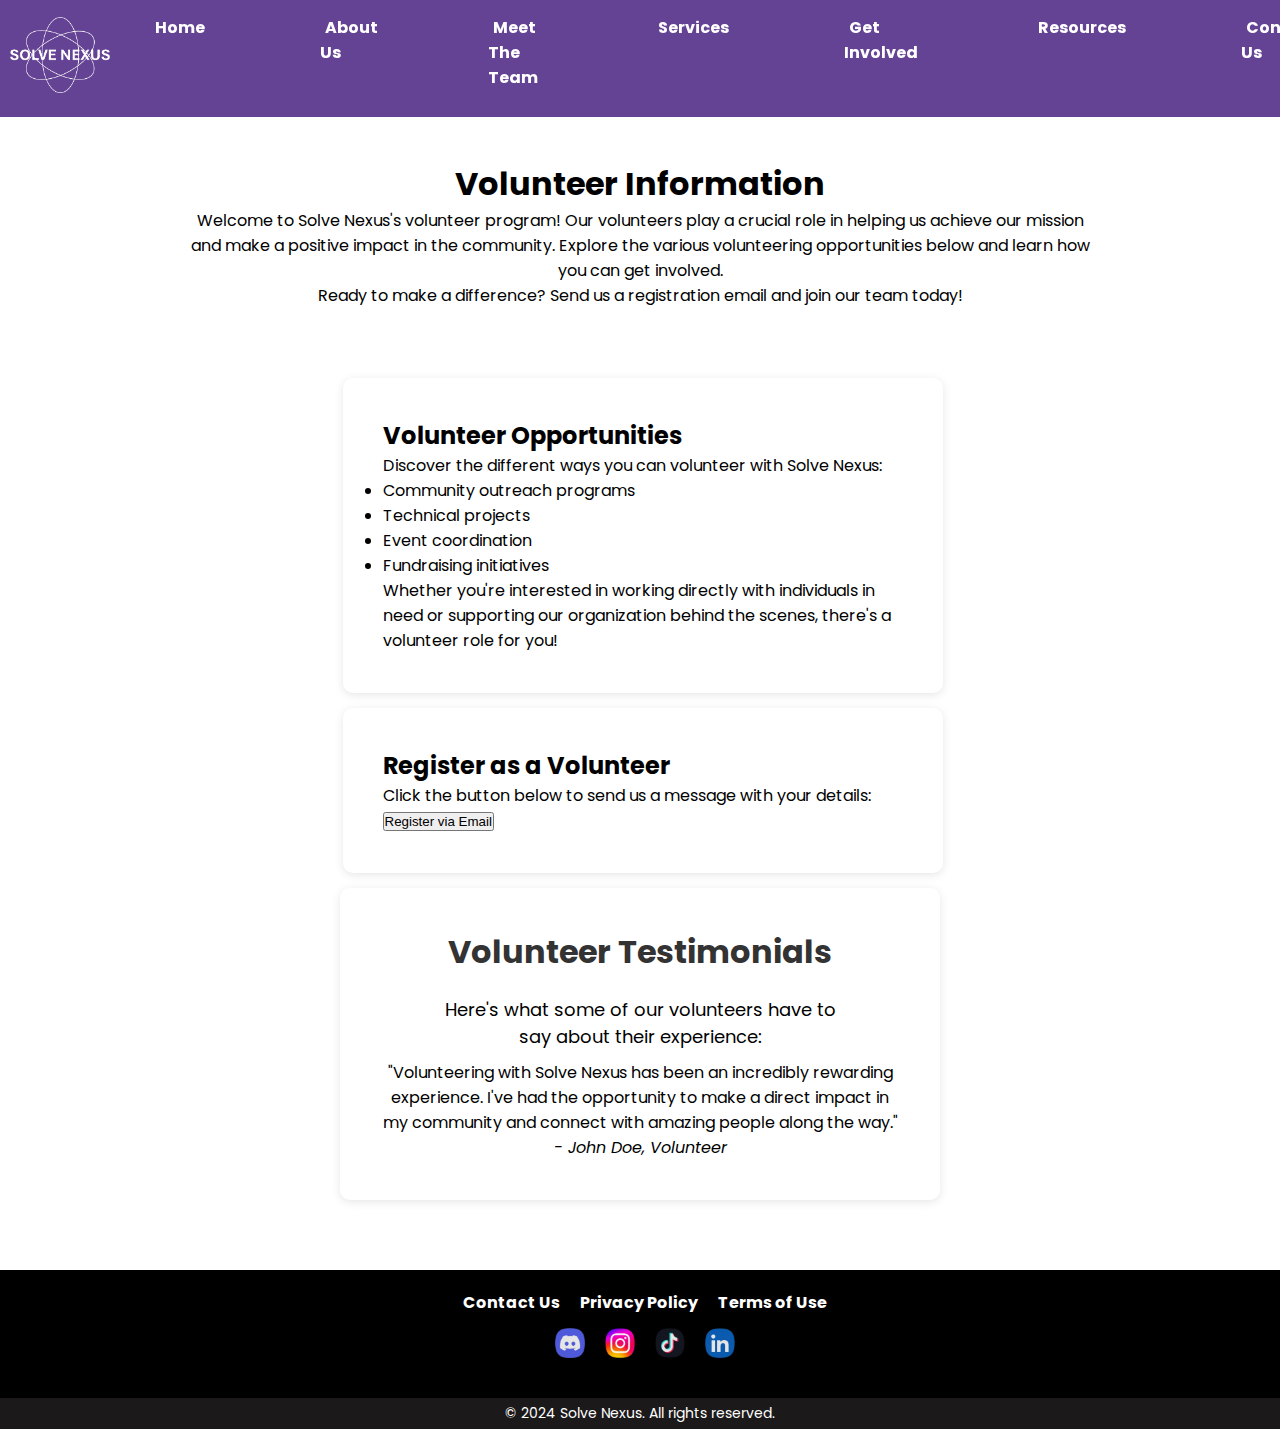
<file: volunteer-info.html>
<!DOCTYPE html>
<html lang="en">
<head>
    <meta charset="UTF-8">
    <meta http-equiv="X-UA-Compatible" content="IE=edge">
    <meta name="viewport" content="width=device-width, initial-scale=1">
    <title>Volunteer Information | Solve Nexus</title>
    <link rel="stylesheet" href="css/stylevolunteer.css">
    <link rel="stylesheet" href="css/styleall.css">
</head>
<body>
    <div class="container">
        <header>
            <div class="logo">
                <a href="index.html">
                <img src="images\slogo.jpg" alt="solve-nexus-logo">
            </a>
            </div>
            <nav>
                <ul class="navbar">
                <li><a href="index.html" class="active">Home</a></li>
                <li><a href="about.html">About Us</a></li>
                <li><a href="meet-the-team.html">Meet The Team</a></li>
                <li><a href="services.html">Services</a></li>
                <li><a href="get-involved.html">Get Involved</a></li>
                <li><a href="resources.html">Resources</a></li>
                <li><a href="contact-us.html">Contact Us</a></li>
            </ul>
        </header>

        <!-- Volunteer Information Section -->
        <section class="volunteer-info-section">
            <div class="section-header">
                <h1>Volunteer Information</h1>
            </div>
            <div class="section-content">
                <p>Welcome to Solve Nexus's volunteer program! Our volunteers play a crucial role in helping us achieve our mission and make a positive impact in the community. Explore the various volunteering opportunities below and learn how you can get involved.</p>
                <p>Ready to make a difference? Send us a registration email and join our team today!</p>
            </div>
        </section>

        <!-- Volunteer Opportunities Section -->
        <section class="volunteer-opportunities-section">
            <div class="section-header">
                <h2>Volunteer Opportunities</h2>
            </div>
            <div class="section-content">
                <p>Discover the different ways you can volunteer with Solve Nexus:</p>
                <ul>
                    <li>Community outreach programs</li>
                    <li>Technical projects</li>
                    <li>Event coordination</li>
                    <li>Fundraising initiatives</li>
                    <!-- Add more volunteering opportunities as needed -->
                </ul>
                <p>Whether you're interested in working directly with individuals in need or supporting our organization behind the scenes, there's a volunteer role for you!</p>
            </div>
        </section>

<!-- Volunteer Registration Button Section -->
<section class="register-via-email-section">
    <div class="section-header">
        <h2>Register as a Volunteer</h2>
    </div>
    <div class="section-content">
        <p>Click the button below to send us a message with your details:</p>
        <button onclick="registerViaEmail()">Register via Email</button>
    </div>
</section>

        <!-- Testimonials Section -->
        <section class="testimonials-section">
            <div class="section-header">
                <h2>Volunteer Testimonials</h2>
            </div>
            <div class="section-content">
                <p>Here's what some of our volunteers have to say about their experience:</p>
                <!-- Add volunteer testimonials here -->
                <div class="testimonial">
                    <blockquote>
                        "Volunteering with Solve Nexus has been an incredibly rewarding experience. I've had the opportunity to make a direct impact in my community and connect with amazing people along the way."
                    </blockquote>
                    <cite>- John Doe, Volunteer</cite>
                </div>
                <!-- Add more testimonials as needed -->
            </div>
        </section>

    </div>
    <!-- Footer Section -->
    <footer>
        <div class="footer-body">
            <i class="fas fa-gamepad"></i>
        </div>
        <nav>
            <ul>
                <li><a href="contact-us.html">Contact Us</a></li>
                <li><a href="privacy-policy.html">Privacy Policy</a></li>
                <li><a href="terms-of-use.html">Terms of Use</a></li> <!-- Add Terms of Use link -->
            </ul>
            <ul class="social-links">
                <li><a href="https://discord.com/invite/YUnXnMQMNh"><img src="images\discord.jpg" alt="Discord"></a></li>
                <li><a href="https://www.instagram.com/solve.nexus?igsh=dml6aHFiNjE1czU1"><img src="images\instagram.jpg" alt="Instagram"></a></li>
                <li><a href="https://www.tiktok.com/@solve.nexus?_t=8kGpHamMQk5&_r=1"><img src="images\TikTok.jpg" alt="TikTok"></a></li>
                <li><a href="https://www.linkedin.com/company/solve-nexus/"><img src="images\LinkedIn.jpg" alt="LinkedIn"></a></li>
            </ul>
        </nav>
        <div class="footer-bottom">
            <p>&copy; 2024 Solve Nexus. All rights reserved.</p>
        </div>
    </footer>

    <script>
        function registerViaEmail() {
            var subject = "Volunteer Registration Request";
            var body = "Dear Solve Nexus Team,\n\nI am interested in volunteering with your organization. Please consider this email as my registration request.\n\nThank you.\n\nSincerely, [Your Name]";

            // Construct the mailto URL
            var mailtoLink = "mailto:solvenexus@gmail.com" +
                             "?subject=" + encodeURIComponent(subject) +
                             "&body=" + encodeURIComponent(body);

            // Open the user's default email client
            window.location.href = mailtoLink;
        }
    </script>
    <script async data-id="1265522571" id="chatling-embed-script" type="text/javascript" src="https://chatling.ai/js/embed.js"></script>
</body>
</html>
</file>
<file: css/style1index.css>
@import url('https://fonts.googleapis.com/css2?family=Poppins:wght@400;500&family=Roboto&display=swap');

* {
    margin: 0;
    padding: 0;
    box-sizing: border-box;
}

body {
    background: #7e2ec0,  url(../images/solvebackground.jpg);
    font-family: 'Poppins', sans-serif;
    height: 100vh;
}

.container {
    width: 100%;
    height: 100vh; /* Ensure the container covers the entire viewport height */
    background: linear-gradient(rgba(0, 0, 0, 0), rgba(0, 0, 0, 0.5)), url(../images/solvebackground.jpg);
    background-size: cover; /* Cover the entire container with the background image */   
    position: relative;
}

/* Content desc starts here */
.content-wrapper{
    width: 80%;
    min-height: 80vh;
    margin: auto;
    display: flex;
    justify-content: space-between;
    align-items: center;
    color: #f3f3f3;
    margin-top: 10vh;
}

.intro {
    text-align: center;
    margin-bottom: 400px;
    margin-right: 425px;;
}

.intro h1 {
    font-size: 3.5rem; /* Adjust font size as needed */
    color: #fff;
    font-weight: bold;
    margin-bottom: 20px;
}

.hidden {
    display: none;
}

#consent-banner {
    position: fixed;
    top: 50%; /* Adjust as needed */
    left: 0;
    width: 100%;
    background-color: #333;
    color: #fff;
    padding: 10px;
    text-align: center;
    transform: translateY(-50%); /* Center the banner vertically */
    z-index: 9999; /* Ensure it appears above other elements */
    box-shadow: 0 0 10px rgba(0, 0, 0, 0.5); /* Optional: Add a shadow effect */
}


#agree-btn,
#refuse-btn {
    background-color: #4CAF50;
    color: white;
    padding: 5px 10px;
    border: none;
    cursor: pointer;
    margin-left: 10px;
}

.cookie-explanation {
    margin-bottom: 10px;
    font-size: 12px;
}
</file>
<file: css/styleall.css>
@import url('https://fonts.googleapis.com/css2?family=Poppins:wght@400;500&family=Roboto&display=swap');

* {
    margin: 0;
    padding: 0;
    box-sizing: border-box;
}

body {
    font-family: 'Poppins', sans-serif;
    overflow-x: hidden; /* Hide horizontal scrollbar */
}

.container {
    width: 100%;
    position: relative;
}

header {
    width: 100%;
    height: 13vh;
    background: #644294; /* Simple solid color */
    display: flex;
    align-items: center;
    justify-content: space-between;
    position: fixed;
    top: 0;
    z-index: 999;
}

.logo {
    margin-left: 0px; /* Adjust the margin to move the header text to the left */
}

.logo img {
    width: 120px; /* Adjust the width of the logo */
    transition: transform 0.3s ease; /* Smooth transition effect */
}

.logo img:hover {
    transform: scale(1.1); /* Increase the size by 10% on hover */
}

.logo p {
    width: 150px;
    margin-left: 0px;
    font-size: 10px;
}

.logo .fas {
    font-size: 70px;
}

ul.navbar {
    display: flex;
    list-style: none;
    padding: 0; /* Remove default padding */
}

ul.navbar li {
    margin-left: 100px; /* Adjust the margin between navigation items */
}

ul.navbar li:first-child {
    margin-left: 30px; /* Remove margin from the first navigation item */
}

ul.navbar li a {
    text-decoration: none;
    color: #FFFFFF;
    font-weight: bold;
    padding: 0 5px; /* Adjust the padding to move the text closer to the edges */
    transition: color 0.3s ease; /* Smooth transition effect */
}



ul.navbar li a.active {
    color: #FFFFFF;
}

ul.navbar li a:hover:not(.active) {
    color: #CCCCCC; /* Change color on hover */
}

/* Footer */
footer {
    width: 100%;
    background: #000000;
    color: #ffffff;
    padding: 20px 0;
}

nav ul {
    display: flex;
    list-style: none;
    margin-bottom: 13px;
    justify-content: center;
}

nav ul li {
    margin: 0 10px;
}

nav ul li:last-child {
    margin-right: 0;
}

.social-links {
    display: flex;
    list-style: none;
}

.social-links li {
    margin: 0 10px;
}

.social-links li:last-child {
    margin-right: 0;
}

.footer-bottom {
    text-align: center;
    margin-top: 20px;
    position: absolute;
    width: 100%;
    padding: 5px 0;
    background-color: #1B1919;
    color: #fff;
    font-size: 0.875rem;
}

/* Footer navigation links */
nav ul li a {
    text-decoration: none;
    color: #ffffff;
    font-weight: bold;
    transition: color 0.3s ease; /* Smooth transition effect */
}

/* Add hover effect to footer navigation links */
nav ul li a:hover {
    color: #CCCCCC; /* Change color on hover */
}

.social-links img {
    width: 30px; /* Adjust the width to make the icons smaller */
    height: 30px; /* Adjust the height to maintain the aspect ratio */
}
</file>
<file: css/style1index copy.css>
.content-wrapper {
    width: 80%;
    min-height: 80vh;
    margin: auto;
    display: flex;
    justify-content: center;
    align-items: center;
    color: #fff;
    margin-top: 10vh;
    padding-bottom: 150px;
    flex-direction: column;
    min-height: calc(100vh - 100px);
    padding-top: 20px;
    background-color: #f0f0ff;
}

.section-1 {
    background-color: #e6e6fa;
}

.section-2 {
    background-color: #95adb5;
}

.section-3 {
    background-color: #d3d3e6;
}

.section-4 {
    background-color: #c0c0ff;
}

.section-5 {
    background-color: #aec6cf;
}

.section-6 {
    background-color: #b0e0e6;
}

.section-7 {
    background-color: #c9b3e6;
}

.section-8 {
    background-color: #bbf7d0;
}

.content-desc h1,
.content-desc h2,
.content-desc p {
    font-size: 1.rem;
    line-height: 2rem;
    margin-bottom: 10px;
    text-align: center;
    color: #000;
}

.content-desc p {
    width: 75%;
    font-size: 1.3rem;
    line-height: 2rem;
    margin-bottom: 10px;
    text-align: center;
    margin: 0 auto;
}

.values-list ul,
.content-desc ul {
    list-style-type: disc;
    margin-left: 50px;
    color: #000;
    width: 75%;
    margin: 20px auto 0;
}

.values-list ul li,
.content-desc ul li {
    margin-bottom: 10px;
    font-size: 1.3rem;
    text-align: center;
}

.button {
    background-color: #644294;
    color: #fff;
    padding: 10px 20px;
    border: none;
    border-radius: 5px;
    cursor: pointer;
    transition: background-color 0.3s ease;
    margin-top: 40px;
}

.button:hover {
    background-color: #6a1b9a;
}
</file>
<file: css/styleinvolved.css>
@import url('https://fonts.googleapis.com/css2?family=Poppins:wght@400;500&family=Roboto&display=swap');

* {
    margin: 0;
    padding: 0;
    box-sizing: border-box;
}

body {
    background: #ffffff;
    font-family: 'Poppins', sans-serif;
    overflow-x: hidden; /* Hide horizontal scrollbar */
}

.content-wrapper {
    width: 80%;
    min-height: 80vh;
    margin: 0px auto 0; /* Adjust margin-top to move the section up */
    display: flex;
    flex-direction: column; /* Align items vertically */
    justify-content: center; /* Center items vertically */
    align-items: center;
    color: #050505;
    text-align: center;
}


.content-desc {
    max-width: 800px; /* Limit the maximum width of the content */
}

.content-desc h1 {
    font-size: 3rem;
    margin-bottom: 20px; /* Add more space below the heading */
    color: #2c3e50; /* Change heading color */
}

.content-desc p {
    width: 100%; /* Make paragraphs take full width */
    font-size: 1.3rem;
    line-height: 2rem;
    margin-bottom: 20px; /* Add more space below paragraphs */
    color: #34495e; /* Change paragraph text color */
}


.section-container {
    position: relative; /* Set the position of the container to relative */
    width: 100%;
    display: flex;
    justify-content: space-between; /* Spread sections evenly */
    align-items: flex-start; /* Align sections at the start vertically */
    padding: 20px; /* Add padding around sections */
    box-sizing: border-box; /* Include padding in width calculation */
    flex-wrap: wrap; /* Allow sections to wrap to the next line */
}

/* Individual section styles */
.section-1,
.section-2,
.section-3,
.section-4 {
    width: calc(50% - 20px); /* Adjust width as needed */
    background-color: #f4f4f4;
    padding: 20px;
    text-align: center;
    margin-bottom:20px; /* Add margin between sections */
    border-radius: 10px;
    box-sizing: border-box; /* Include padding in width calculation */
}

/* Adjust the width for the first and second sections */
.section-1 {
    margin-top: -160px; /* Adjust as needed */
    margin-right: 20px; /* Add margin between sections */
    min-height: 270px; /* Set minimum height for section 1 */
}

.section-3 {
    margin-top: -0px; /* Add margin between sections */
    margin-right: auto; /* Add margin between sections */
    min-height: 500px; /* Set minimum height for section 3 */
}


/* Adjust the width for the third and fourth sections */
.section-2 {
    margin-left: auto; /* Push sections to the right */
    margin-top: -510px; /* Adjust vertical alignment */
    min-height: 470px; /* Set minimum height for section 2 */
}


.section-4 {
    margin-left: auto; /* Push sections to the right */
    margin-top: -520px; /* Adjust vertical alignment */
    min-height: 500px; /* Set minimum height for section 4 */
}

.section-5 {
    margin-bottom: 70px; /* Add margin bottom to create space between the last section and the footer */
}


/* Apply styles to section headings */
.section-1 h2,
.section-2 h2,
.section-3 h2,
.section-4 h2,
.section-5 h2 {
    color: #5911cc;
    margin-bottom: 20px;
}

/* CSS styles for section 5 */
.section-5-wrapper {
    text-align: center; /* Center-align text */
}

.section-5-wrapper p {
    margin-bottom: 10px; /* Add space below each paragraph */
    font-size: 1.1rem; /* Adjust font size */
    line-height: 1.6rem; /* Adjust line height */
}

.section-5-wrapper .btn {
    display: block; /* Change button display to block */
    margin: 0 auto; /* Center-align button */
}

.section-3-wrapper p {
    margin-top: 10px; /* Add top margin to move the text down */
}

/* Individual section image styles */
.section-1 img,
.section-2 img,
.section-3 img {
    width: 50%; /* Set the width to fill the container */
    height: auto; /* Automatically adjust height to maintain aspect ratio */
    max-height: 200px; /* Set the maximum height for the images */
    object-fit: cover; /* Ensure the image covers the entire container */
}

.section-4 img {
    height: auto; /* Automatically adjust height to maintain aspect ratio */
    max-height: 215px; /* Set the maximum height for the images */
    object-fit: cover; /* Ensure the image covers the entire container */
}

/* Style the buttons */
.btn {
    background-color: #7c5da4;
    color: #ffffff;
    padding: 10px 20px;
    border: none;
    border-radius: 5px;
    font-size: 1.2rem;
    cursor: pointer;
    transition: background-color 0.3s ease;
    display: inline-block; /* Make buttons behave as inline-block elements */
    font-weight: bold;
}

/* Hover effect for buttons */
.btn:hover {
    background-color: #6a1b9a;
}

/* Style the anchor tags within buttons */
.btn a {
    color: inherit; /* Inherit text color from the button */
    text-decoration: none; /* Remove underline */
}
/* Style the donation button */
.donate-btn {
    margin-top: 50px; /* Adjust the margin-top value to move the button down */
}

/* Style the donation button */
.partner-btn {
    margin-top: 10px; /* Adjust the margin-top value to move the button down */
}

/* Style the "Join Community" button */
.section-4-wrapper .btn {
    margin-top: 20px; /* Adjust the margin-top value to move the button down */
}
</file>
<file: css/style2meet copy.css>
@import url('https://fonts.googleapis.com/css2?family=Poppins:wght@400;500&family=Roboto&display=swap');

* {
    margin: 0;
    padding: 0;
    box-sizing: border-box;
}

body {
    background: #d3c3eb;
    font-family: 'Poppins', sans-serif;
    overflow-x: hidden; /* Hide horizontal scrollbar */
}

/* Content desc starts here */
.content-wrapper {
    width: 80%;
    min-height: 60vh;
    margin: auto;
    display: flex;
    justify-content: center;
    align-items: center;
    color: #fff;
    margin-top: 20px;
    text-align: center;
}
.content-desc {
    margin-bottom: -50px; /* Adjust the margin bottom to reduce the gap */
}


.content-desc h1 {
    font-size: 3rem;
    margin-bottom: 10px;
    color: #000000;
}

.content-desc p {
    width: 95%; /* Increase width to make the paragraph wider */
    max-width: 800px; /* Set a maximum width for better readability */
    margin: 0 auto; /* Center the paragraph */
    font-size: 1.3rem;
    line-height: 2rem; /* Adjust line height for better readability */
    margin-bottom: 10px; /* Increase margin bottom for spacing */
    color: #000000;
}

/* Adjust the size and alignment of team member images */
.team-section {
    display: flex;
    justify-content: center; /* Center the team members horizontally */
    flex-wrap: wrap; /* Allow items to wrap to the next line if needed */
    margin-bottom: 200px; /* Reduce the top margin to decrease the gap */
}

.team-member {
    max-width: 300px; /* Limit the width of the team member box */
    margin: 20px;
    padding: 20px;
    text-align: center;
    background-color: #f4f4f4;
    flex: 1 1 300px; /* Ensure equal width for all team member boxes */
}

.team-member h3 {
    font-size: 1.5rem; /* Adjust heading size */
    margin-bottom: 10px;
}

.team-member p {
    font-size: 1rem; /* Adjust paragraph size */
    margin-bottom: 10px;
}

.team-member img {
    max-width: 100%; /* Make sure images don't exceed the container width */
    height: auto; /* Maintain aspect ratio */
    margin-bottom: 10px;
}

#abdur-image {
    max-width: 190px; /* Adjust the max-width as needed */
    height: auto; /* Maintain aspect ratio */
}
#paula-image {
    max-width: 260px; /* Adjust the max-width as needed */
    height: 45%; /* Maintain aspect ratio */
}
</file>
<file: css/stylepartner.css>
@import url('https://fonts.googleapis.com/css2?family=Poppins:wght@400;500&family=Roboto&display=swap');

* {
    margin: 0;
    padding: 0;
    box-sizing: border-box;
}

body {
    background: #ffffff;
    font-family: 'Poppins', sans-serif;
    overflow-x: hidden; /* Hide horizontal scrollbar */
    
}

.container {
    display: flex;
    justify-content: center;
    align-items: center;
    flex-direction: column;
}

.partner-info-section {
    max-width: 600px;
    text-align: left;
    margin-bottom: 50px;
}

/* Partner Page Styles */

.partner-info-section {
    margin-top: 170px; /* Adjust margin-top to create more space between header and content */
}

.partner-info-section h2 {
    font-size: 32px;
    font-weight: bold; /* Make the headers bold */
    color: #0c0c0c; /* Adjust heading color */
    margin-bottom: 20px; /* Add space below the header */
}

.partner-info-section p {
    font-size: 18px;
    line-height: 1.5;
    color: #000000; /* Adjust paragraph text color */
    margin-bottom: 10px; /* Add space below paragraphs */
}



.partner-info-section button {
    background-color: #007bff;
    color: #fff;
    padding: 10px 20px;
    border: none;
    border-radius: 5px;
    cursor: pointer;
    transition: background-color 0.3s ease;
}

.partner-info-section button:hover {
    background-color: #0056b3;
}
</file>
<file: css/style-privacy.css>
/* Privacy Policy Section */
.privacy-policy-section {
    max-width: 800px;
    margin: 0 auto;
    padding: 40px;
    background-color: #f9f9f9;
    border-radius: 10px;
    box-shadow: 0px 0px 20px rgba(0, 0, 0, 0.1);
}

/* Heading Styles */
.privacy-policy-section h1 {
    font-size: 2.5rem;
    color: #171717;
    margin-top: 100px; /* Increase the top margin */
    margin-bottom: 30px;
    text-align: center;
}

.privacy-policy-section h2 {
    font-size: 1.8rem;
    color: #4d4c4c;
    margin-top: 30px;
    margin-bottom: 10px;
}

/* Paragraph Styles */
.privacy-policy-section p {
    font-size: 1.1rem;
    color: #464444;
    line-height: 1.6;
    margin-bottom: 20px;
}

/* Link Styles */
.privacy-policy-section a {
    color: #007bff;
    text-decoration: none;
    transition: color 0.3s ease;
}

.privacy-policy-section a:hover {
    color: #0056b3;
}

/* List Styles */
.privacy-policy-section ul {
    list-style: disc;
    padding-left: 20px;
}

/* Contact Information Styles */
.privacy-policy-section .contact-info {
    margin-top: 30px;
}

.privacy-policy-section .contact-info p {
    font-size: 1.1rem;
    color: #535151;
    margin-bottom: 10px;
    text-align: center;
}

.privacy-policy-section .contact-info a {
    color: #007bff;
    text-decoration: none;
    transition: color 0.3s ease;
}

.privacy-policy-section .contact-info a:hover {
    color: #0056b3;
}
</file>
<file: css/style4resources.css>
/* Resources Page Specific Styles */

/* Resources Page Specific Styles */

.body {
    background: #fff; /* Change background color to white */
}

.content-wrapper {
    width: 80%;
    min-height: 70vh;
    margin: auto;
    display: flex;
    flex-direction: column; /* Align content vertically */
    justify-content: center;
    align-items: center;
    color: #000; /* Change text color to black */
    padding: 30px 0; /* Adjust top and bottom padding */
    text-align: center;
}

.intro {
    text-align: center;
    margin-bottom: 40px; /* Increase margin bottom */
}

.intro h1 {
    font-size: 2.5rem; /* Decrease font size */
    margin-bottom: 20px; /* Increase margin bottom */
}

.intro p {
    font-size: 1.1rem; /* Adjust font size */
    line-height: 1.6rem; /* Adjust line height */
    margin-bottom: 20px; /* Increase margin bottom */
}

.resource-section {
    display: flex;
    flex-wrap: wrap; /* Allow resources to wrap on smaller screens */
    justify-content: space-between; /* Align resources evenly */
    margin-top: -150px; /* Reduce margin top */
}

.resource {
    width: 48%; /* Set resource width */
    background: #f9f9f9; /* Add background color */
    padding: 20px; /* Add padding */
    margin-bottom: 30px; /* Add margin bottom for spacing */
    border-radius: 8px; /* Add border radius for rounded corners */
    box-shadow: 0 0 10px rgba(0, 0, 0, 0.1); /* Add box shadow for depth */
}

.resource:nth-child(odd) {
    margin-right: 2%; /* Add margin between the first two boxes */
}

.resource h3 {
    font-size: 1.3rem; /* Adjust font size */
    margin-bottom: 10px; /* Add margin bottom */
}

.resource p {
    font-size: 1rem; /* Adjust font size */
    line-height: 1.5rem; /* Adjust line height */
    margin-bottom: 15px; /* Add margin bottom */
}

.resource a {
    display: inline-block;
    padding: 8px 16px;
    background-color: #644294; /* Change button background color */
    color: #fff; /* Change button text color */
    text-decoration: none;
    border-radius: 4px; /* Add border radius for rounded corners */
    transition: background-color 0.3s ease; /* Add transition for smooth hover effect */
}

.resource a:hover {
    background-color: #522c7d; /* Darken button background color on hover */
}
</file>
<file: css/style-services.css>
@import url('https://fonts.googleapis.com/css2?family=Poppins:wght@400;500&family=Roboto&display=swap');

* {
    margin: 0;
    padding: 0;
    box-sizing: border-box;
}

body {
    background: #ffffff;
    font-family: 'Poppins', sans-serif;
    overflow-x: hidden; /* Hide horizontal scrollbar */
}

/* Content desc starts here */
.content-wrapper {
    width: 80%;
    min-height: 80vh;
    margin: auto;
    display: flex;
    justify-content: space-between;
    align-items: center;
    color: #221919;
    margin-top: 10vh;
}
.content-desc {
    position: relative;

}
.content-desc h1 {
    font-size: 2.5rem;
    margin-bottom: 10px;
    left: 50%;
    transform: translateX( 115%);
}

.content-desc p {
    width: 550px;
    font-size: 1.3rem;
    line-height: 2rem;
    margin-bottom: 10px;
}

.service-section {
    padding: 30px 0;
    text-align: center;
    margin-bottom: 20px; /* Add space between sections */
}

.service {
    margin: 0 auto;
    max-width: 600px;
}

.service h3 {
    font-size: 1.8rem; /* Adjust heading size */
    margin-bottom: 10px;
}

.service p {
    font-size: 1.1rem; /* Adjust paragraph size */
    margin-bottom: 10px;
}

.section-1 {
    background-color: #e6e6fa;
}

.section-2 {
    background-color: #a4c0c9;
}

.section-3 {
    background-color: #d3d3e6;
}

.section-4 {
    background-color: #c0c0ff;
}

.section-5 {
    background-color: #7f98a1;
}

.section-6 {
    background-color: #c0e7ec;
}

.section-7 {
    background-color: #c9b6e2;
}

/* Adjust image size in section 7 */
.section-7 img {
    max-width: 300px; /* Set the maximum width of the image */
    height: auto; /* Automatically adjust the height to maintain aspect ratio */
    margin-right: 20px; /* Add some margin between the image and the text */
}

.section-8 {
    background-color: #a7b8ac;
}
.custom-paragraph {
    font-size: 1.3rem; /* Adjust font size */
    line-height: 2rem; /* Adjust line height */
    text-align: center; /* Center text horizontally */
    margin: 0 auto 20px; /* Center paragraph horizontally and add bottom margin */
    margin-left: 55%;
    
}
.custom-heading {
margin-right: 230px;
}

.content-desc {
    text-align: left; /* Center align the content */
    margin-top: 10px; /* Add space above the content */
}

.learn-more-btn {
    display: inline-block;
    padding: 10px 20px;
    background-color: #7646cf;
    color: white;
    text-align: center;
    text-decoration: none;
    font-size: 16px;
    border-radius: 5px;
    margin-top: 20px; /* Add margin top */
    margin-left: 550px; /* Adjust left margin */
}



.learn-more-btn:hover {
    background-color: #4c1ea1;
    cursor: pointer;
    
}

.button-wrapper {
    text-align: center;
    margin-top: 20px;
}

.next-btn {
    display: inline-block;
    padding: 10px 20px;
    background-color: #7646cf;
    color: white;
    text-align: center;
    text-decoration: none;
    font-size: 16px;
    border-radius: 5px;
}

.next-btn:hover {
    background-color: #4c1ea1;
    cursor: pointer;
}
.content-desc {
    position: relative;
}

.content-desc img {
    position: absolute;
    top: auto; /* Adjust as needed */
    bottom: -20px;
    right: -630px; /* Align images to the right */
    margin-left: 350px; /* Add some margin between the image and the text */
    width: 420px; /* Increase image width */
    height: auto; /* Automatically adjust the height to maintain aspect ratio */
}
</file>
<file: css/styleterms.css>
/* Terms of Use Section */
.terms-of-use-section {
    max-width: 800px;
    margin: 0 auto;
    padding: 40px;
    background-color: #f9f9f9;
    border-radius: 10px;
    box-shadow: 0px 0px 20px rgba(0, 0, 0, 0.1);
}

/* Heading Styles */
.terms-of-use-section h1 {
    font-size: 2.5rem;
    color: #171717;
    margin-top: 100px; /* Adjust as needed */
    margin-bottom: 30px;
    text-align: center;
}

.terms-of-use-section h2 {
    font-size: 1.8rem;
    color: #4d4c4c;
    margin-top: 30px;
    margin-bottom: 10px;
}

/* Paragraph Styles */
.terms-of-use-section p {
    font-size: 1.1rem;
    color: #464444;
    line-height: 1.6;
    margin-bottom: 20px;
}

/* Link Styles */
.terms-of-use-section a {
    color: #007bff;
    text-decoration: none;
    transition: color 0.3s ease;
}

.terms-of-use-section a:hover {
    color: #0056b3;
}

/* List Styles */
.terms-of-use-section ul {
    list-style: disc;
    padding-left: 20px;
}

/* Contact Information Styles */
.terms-of-use-section .contact-info {
    margin-top: 30px;
}

.terms-of-use-section .contact-info p {
    font-size: 1.1rem;
    color: #535151;
    margin-bottom: 10px;
    text-align: center;
}

.terms-of-use-section .contact-info a {
    color: #007bff;
    text-decoration: none;
    transition: color 0.3s ease;
}

.terms-of-use-section .contact-info a:hover {
    color: #0056b3;
}
</file>
<file: css/stylevolunteer.css>
@import url('https://fonts.googleapis.com/css2?family=Poppins:wght@400;500&family=Roboto&display=swap');

* {
    margin: 0;
    padding: 0;
    box-sizing: border-box;
}

body {
    background: #ffffff;
    font-family: 'Poppins', sans-serif;
    overflow-x: hidden; /* Hide horizontal scrollbar */
}

.container {
    display: flex;
    justify-content: center;
    align-items: center;
    flex-direction: column;
    padding: 20px; /* Add some padding to the container */
}

/* Content wrapper styling */
.content-wrapper {
    width: 80%;
    margin: auto;
    text-align: center;
}

.content-desc {
    margin-top: 50px; /* Adjust the margin-top value to increase space */
}

.content-desc p {
    width: 70%;
    font-size: 1.2rem;
    line-height: 1.6rem;
    margin-bottom: 20px;
}


.volunteer-info-section{
    width: 80%; /* Adjust width as needed */
    padding: 40px;
    margin-bottom: 30px;
    margin-top: 100px; /* Add margin to the top */
    text-align: center; /* Center the content */
}

/* Apply styles to sections */
.volunteer-opportunities-section,
.register-via-email-section {
    width: 80%;
    max-width: 600px;
    background-color: #ffffff;
    padding: 40px;
    margin-bottom: 15px; /* Adjust the margin-bottom to reduce space */
    border-radius: 10px;
    box-shadow: 0px 2px 10px rgba(0, 0, 0, 0.1);
    text-align: left;
    margin-left: 5px;
}

/* Volunteer Testimonials Section */
.testimonials-section {
    width: 80%;
    max-width: 600px;
    margin: auto;
    text-align: left;
    margin-bottom: 15px; /* Adjust the margin-bottom to reduce space */
    padding: 40px;
    border-radius: 10px;
    box-shadow: 0px 2px 10px rgba(0, 0, 0, 0.1);
}


/* Testimonials Section Paragraph */
.testimonials-section p {
    font-size: 18px;
    line-height: 1.5;
    color: #000000;
    margin-bottom: 10px;
    max-width: 400px; /* Adjust maximum width of paragraphs */
    margin: auto; /* Center paragraphs */
}


/* Style the donation button */
.donation-button {
    background-color: #644294; /* Purple button background */
    color: #ffffff; /* White button text */
    padding: 12px 24px; /* Larger padding */
    border: none;
    border-radius: 5px;
    font-size: 1.2rem;
    cursor: pointer;
    transition: background-color 0.3s ease;
}

.donation-button:hover {
    background-color: #531c82; /* Darker purple on hover */
}

/* Volunteer Testimonials Section */
.testimonials-section {
    width: 80%;
    max-width: 600px;
    text-align: left;
    margin-bottom: 50px;
    text-align: center;
}

/* Testimonials Section Header */
.testimonials-section h2 {
    font-size: 32px;
    font-weight: bold;
    color: #333;
    margin-bottom: 20px;
}

/* Testimonials Section Paragraph */
.testimonials-section p {
    font-size: 18px;
    line-height: 1.5;
    color: #000000;
    margin-bottom: 10px;
}

/* Testimonials Section Button */
.testimonials-section button {
    background-color: #007bff;
    color: #fff;
    padding: 10px 20px;
    border: none;
    border-radius: 5px;
    cursor: pointer;
    transition: background-color 0.3s ease;
}

.testimonials-section button:hover {
    background-color: #0056b3;
}
</file>
<file: css/style5contact.css>
/* Global Reset */
* {
    margin: 0;
    padding: 0;
    box-sizing: border-box;
}

/* Global Typography */
body {
    font-family: 'Poppins', sans-serif;
    background-color: #f5f5f5;
    color: #333;
    padding-top: 10%; /* Add padding to the top of the body */
}

h1, h2, h3, h4, h5, h6 {
    font-weight: bold;
}

p {
    line-height: 1.6;
}

/* Content Description Section */
.content-desc {
    max-width: 800px;
    margin: 30px auto 50px; /* Adjust margin */
    padding: 30px;
    text-align: center;
    background-color: #fff; /* White background */
    border-radius: 10px;
    box-shadow: 0 0 10px rgba(0, 0, 0, 0.1); /* Add box shadow for depth */
}

.content-desc.no-box {
    background-color: transparent; /* Remove background color */
    box-shadow: none; /* Remove box shadow */
    border-radius: 0; /* Remove border radius */
}

.content-desc h1 {
    font-size: 2.5rem;
    margin-bottom: 20px;
}

.content-desc p {
    font-size: 1.1rem;
    margin-bottom: 30px;
}

/* FAQs Section */
.faqs {
    max-width: 800px;
    margin: 50px auto; /* Center the content and add some top margin */
    padding: 30px;
    text-align: left; /* Align text to the left */
    background-color: #fff; /* White background */
    border-radius: 10px;
}

.faqs h2 {
    font-size: 2rem;
    margin-bottom: 20px;
}

.faqs ul {
    padding-left: 0; /* Remove default left padding */
}

.faqs ul li {
    list-style-type: none; /* Remove bullet points */
    margin-bottom: 20px;
}

.faqs ul li strong {
    font-weight: bold;
}


/* Call Us, Email Us, Live Chat Boxes */
.contact-info-box {
    max-width: 800px;
    margin: -20px auto 30px; /* Move it up */
    padding: 20px;
    text-align: left;
    background-color: #fff; /* White background */
    border-radius: 10px;
    box-shadow: 0 0 10px rgba(0, 0, 0, 0.1); /* Add box shadow for depth */
}

.contact-info-box p {
    font-size: 1rem; /* Adjust font size */
    line-height: 1.5rem; /* Adjust line height */
    margin-bottom: 15px; /* Adjust margin bottom */
}

.contact-info-box a {
    color: #333; /* Set link color */
    text-decoration: underline; /* Add underline */
    transition: color 0.3s ease; /* Add transition for smooth hover effect */
}

.contact-info-box a:hover {
    color: #644294; /* Darken link color on hover */
}

.contact-info-box a[href^="mailto"] {
    color: blue; /* Set email link color to blue */
}

.connect-container {
    max-width: 800px;
    margin: 50px auto; /* Center the container */
    padding: 30px;
    text-align: center; /* Center the text */
    background-color: #fff; /* White background */
    border-radius: 10px;
    box-shadow: 0 0 10px rgba(0, 0, 0, 0.1); /* Add box shadow for depth */
}

.connect-container h2 {
    font-size: 2rem;
    margin-bottom: 20px;
}

.connect-social-links {
    list-style: none;
    margin-top: 20px;
    display: flex;
    justify-content: center; /* Align items to the right */
}

.connect-social-links li {
    margin-left: 10px; /* Add margin between icons */
}

.connect-social-links img {
    width: 40px; /* Adjust the width of the images */
    height: 40px; /* Adjust the height of the images */
}

.connect-social-links .social-link {
    color: #333;
    text-decoration: none;
    font-weight: bold;
}

.connect-social-links .social-link:hover {
    color: #644294;
}


/* Footer Section */
footer {
    background-color: #644294;
    color: #fff;
    padding: 20px 0;
    text-align: center;
}
</file>
